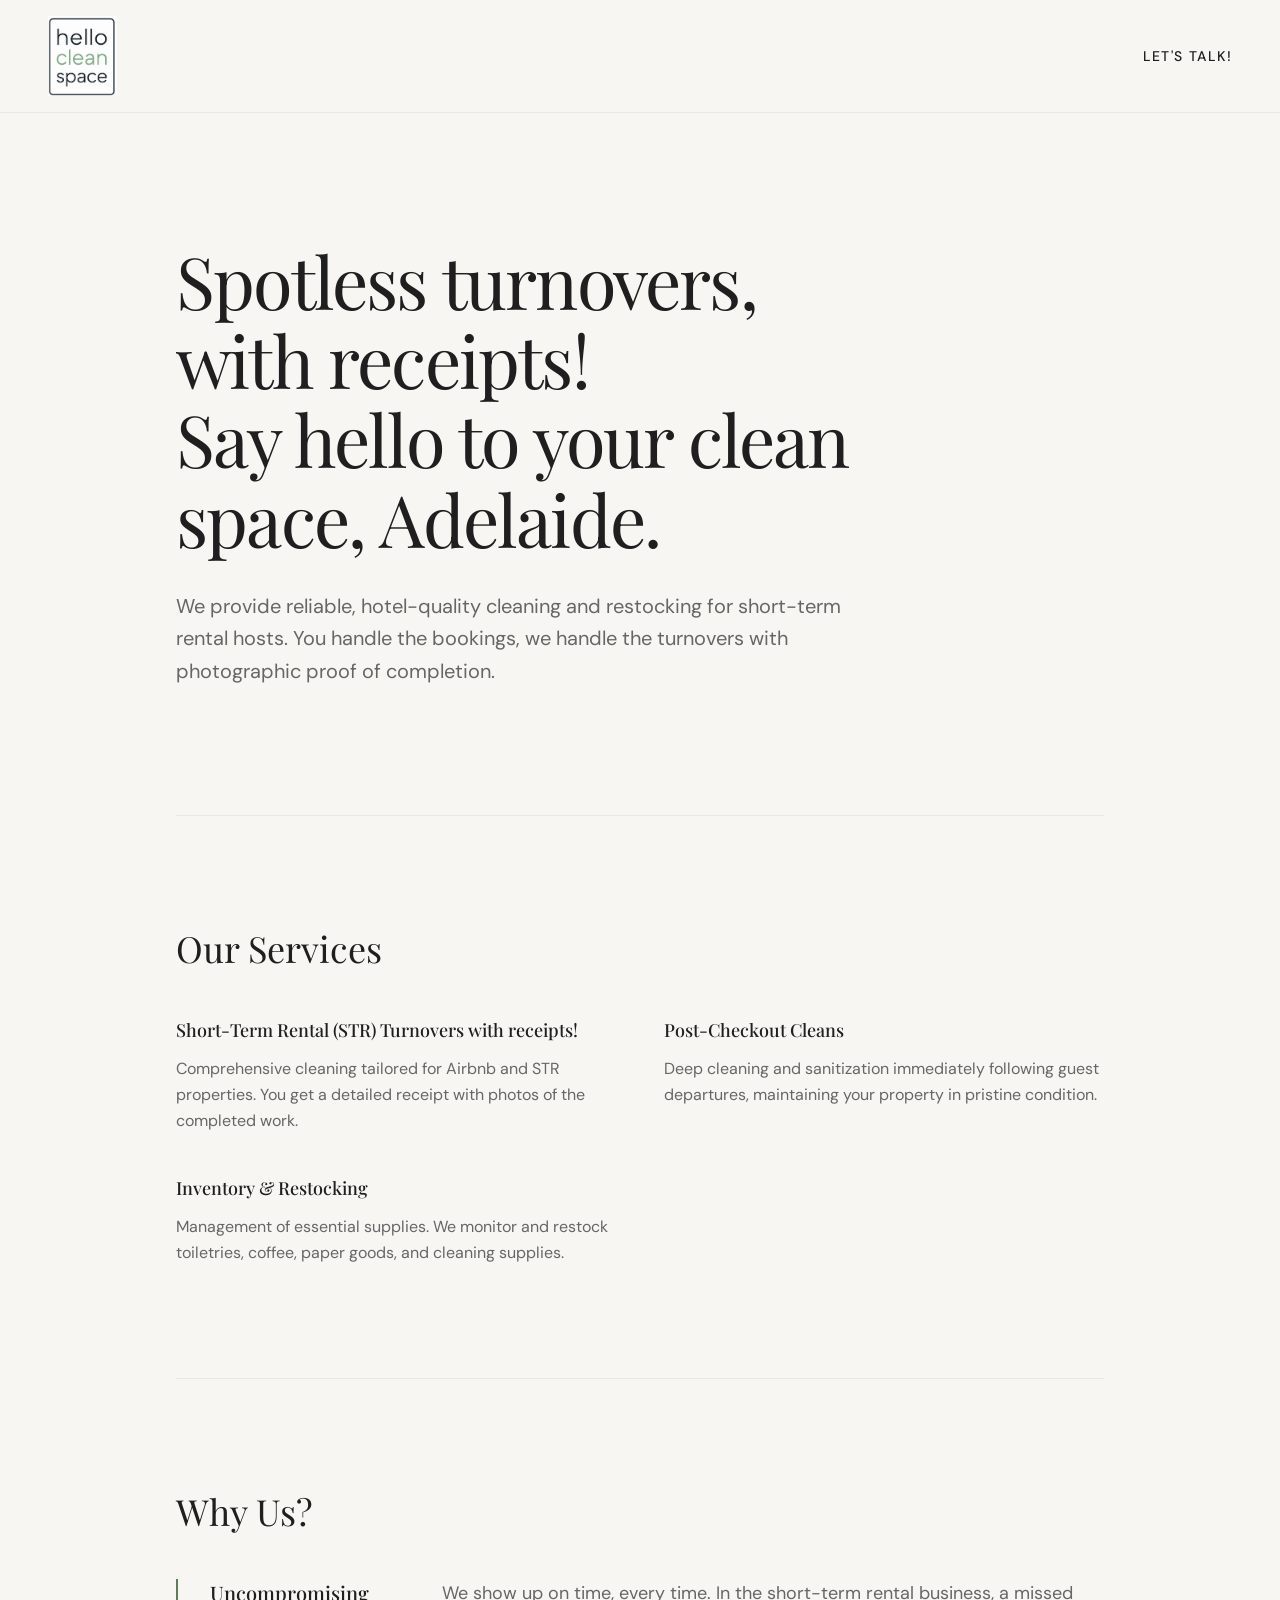
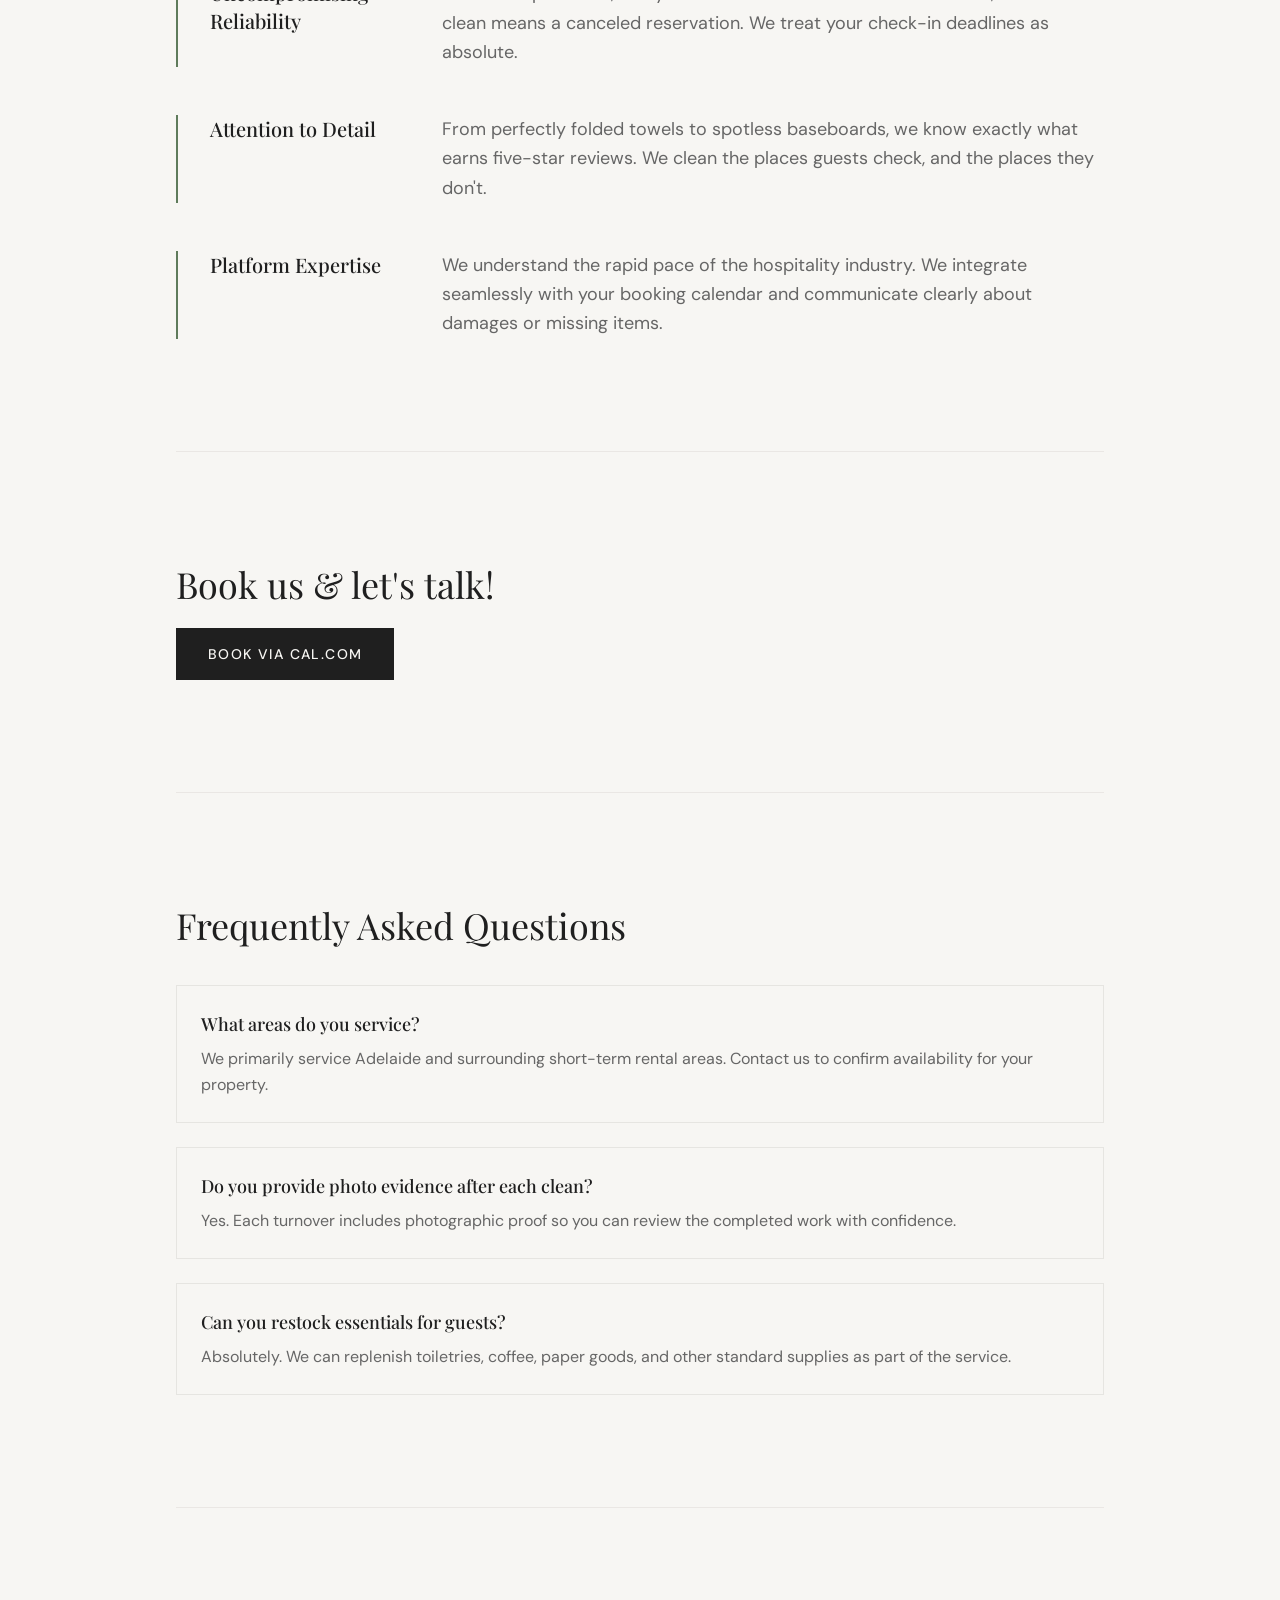
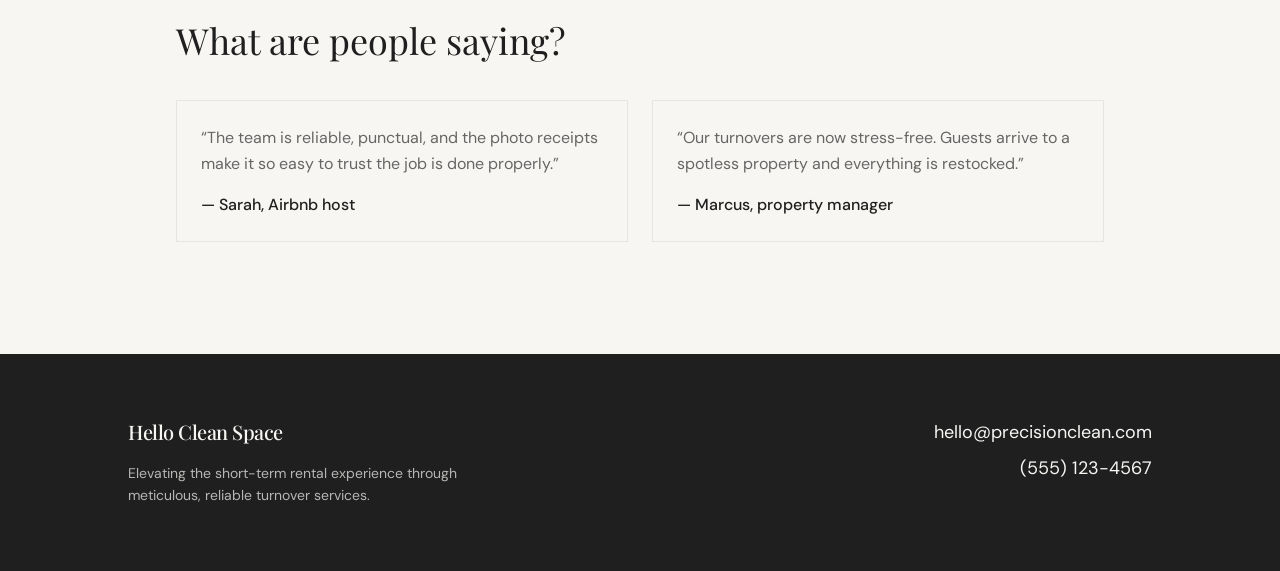
<file: index.html>
<!DOCTYPE html>
<html lang="en">
  <head>
    <meta charset="UTF-8" />
    <meta name="viewport" content="width=device-width, initial-scale=1.0, maximum-scale=1" />
    <title>Hello Clean Space, Adelaide.</title>
    <meta name="description" content="Hello Clean Space — reliable, hotel-quality cleaning and restocking for short-term rental hosts in Adelaide." />
    <meta name="robots" content="index, follow" />
    <meta property="og:title" content="Hello Clean Space, Adelaide." />
    <meta property="og:description" content="Reliable, hotel-quality cleaning and restocking for short-term rental hosts in Adelaide." />
    <meta property="og:type" content="website" />
    <meta property="og:image" content="./hcp_logo.png" />
    <meta property="og:image:alt" content="Hello Clean Space logo" />
    <meta name="twitter:card" content="summary_large_image" />
    <meta name="twitter:title" content="Hello Clean Space, Adelaide." />
    <meta name="twitter:description" content="Reliable, hotel-quality cleaning and restocking for short-term rental hosts in Adelaide." />
    <meta name="twitter:image" content="./hcp_logo.png" />
    <link rel="canonical" href="https://helloclean.space/" />
    <script async src="https://www.googletagmanager.com/gtag/js?id=G-2S2HK57CER"></script>
    <script>
      window.dataLayer = window.dataLayer || [];
      function gtag(){dataLayer.push(arguments);}
      gtag('js', new Date());
      gtag('config', 'G-2S2HK57CER');
    </script>
    <link rel="icon" type="image/svg+xml" href="./favicon.svg" />
    <link rel="preconnect" href="https://fonts.googleapis.com">
    <link rel="preconnect" href="https://fonts.gstatic.com" crossorigin>
    <link href="https://fonts.googleapis.com/css2?family=Inter:wght@400;500;600;700&display=swap" rel="stylesheet">
    <script type="module" crossorigin src="./assets/index-yOGRoMjK.js"></script>
    <link rel="stylesheet" crossorigin href="./assets/index-CSlKFyqN.css">
  </head>
  <body>
    <div id="root"></div>
    <script type="application/ld+json">
      {
        "@context": "https://schema.org",
        "@type": "LocalBusiness",
        "name": "Hello Clean Space",
        "description": "Reliable, hotel-quality cleaning and restocking for short-term rental hosts in Adelaide.",
        "url": "https://helloclean.space/",
        "telephone": "+61 000 000 000",
        "address": {
          "@type": "PostalAddress",
          "addressLocality": "Adelaide",
          "addressRegion": "SA",
          "addressCountry": "AU"
        },
        "areaServed": "Adelaide",
        "serviceType": [
          "Short-term rental cleaning",
          "Restocking",
          "Turnover cleaning"
        ]
      }
    </script>
  </body>
</html>
</file>
<file: assets/index-CSlKFyqN.css>
@import"https://fonts.googleapis.com/css2?family=DM+Sans:opsz,wght@9..40,300;9..40,400;9..40,500&family=Playfair+Display:ital,wght@0,400;0,500;0,600;0,700;1,400&display=swap";@layer components;@layer properties{@supports (((-webkit-hyphens:none)) and (not (margin-trim:inline))) or ((-moz-orient:inline) and (not (color:rgb(from red r g b)))){*,:before,:after,::backdrop{--tw-translate-x:0;--tw-translate-y:0;--tw-translate-z:0;--tw-rotate-x:initial;--tw-rotate-y:initial;--tw-rotate-z:initial;--tw-skew-x:initial;--tw-skew-y:initial;--tw-space-y-reverse:0;--tw-space-x-reverse:0;--tw-border-style:solid;--tw-leading:initial;--tw-font-weight:initial;--tw-tracking:initial;--tw-ordinal:initial;--tw-slashed-zero:initial;--tw-numeric-figure:initial;--tw-numeric-spacing:initial;--tw-numeric-fraction:initial;--tw-shadow:0 0 #0000;--tw-shadow-color:initial;--tw-shadow-alpha:100%;--tw-inset-shadow:0 0 #0000;--tw-inset-shadow-color:initial;--tw-inset-shadow-alpha:100%;--tw-ring-color:initial;--tw-ring-shadow:0 0 #0000;--tw-inset-ring-color:initial;--tw-inset-ring-shadow:0 0 #0000;--tw-ring-inset:initial;--tw-ring-offset-width:0px;--tw-ring-offset-color:#fff;--tw-ring-offset-shadow:0 0 #0000;--tw-outline-style:solid;--tw-duration:initial;--tw-ease:initial;--tw-content:"";--tw-animation-delay:0s;--tw-animation-direction:normal;--tw-animation-duration:initial;--tw-animation-fill-mode:none;--tw-animation-iteration-count:1;--tw-enter-blur:0;--tw-enter-opacity:1;--tw-enter-rotate:0;--tw-enter-scale:1;--tw-enter-translate-x:0;--tw-enter-translate-y:0;--tw-exit-blur:0;--tw-exit-opacity:1;--tw-exit-rotate:0;--tw-exit-scale:1;--tw-exit-translate-x:0;--tw-exit-translate-y:0}}}@layer theme{:root,:host{--color-red-50:oklch(97.1% .013 17.38);--color-red-300:oklch(80.8% .114 19.571);--color-red-400:oklch(70.4% .191 22.216);--color-red-500:oklch(63.7% .237 25.331);--color-red-600:oklch(57.7% .245 27.325);--color-gray-50:oklch(98.5% .002 247.839);--color-gray-600:oklch(44.6% .03 256.802);--color-gray-900:oklch(21% .034 264.665);--color-black:#000;--spacing:.25rem;--container-sm:24rem;--container-md:28rem;--container-lg:32rem;--container-2xl:42rem;--container-3xl:48rem;--container-5xl:64rem;--text-xs:.75rem;--text-xs--line-height:calc(1 / .75);--text-sm:.875rem;--text-sm--line-height:calc(1.25 / .875);--text-base:1rem;--text-base--line-height: 1.5 ;--text-lg:1.125rem;--text-lg--line-height:calc(1.75 / 1.125);--text-xl:1.25rem;--text-xl--line-height:calc(1.75 / 1.25);--text-2xl:1.5rem;--text-2xl--line-height:calc(2 / 1.5);--text-3xl:1.875rem;--text-3xl--line-height: 1.2 ;--text-4xl:2.25rem;--text-4xl--line-height:calc(2.5 / 2.25);--text-5xl:3rem;--text-5xl--line-height:1;--text-7xl:4.5rem;--text-7xl--line-height:1;--font-weight-normal:400;--font-weight-medium:500;--font-weight-semibold:600;--font-weight-bold:700;--tracking-tight:-.025em;--tracking-widest:.1em;--leading-snug:1.375;--leading-normal:1.5;--leading-relaxed:1.625;--ease-in-out:cubic-bezier(.4, 0, .2, 1);--animate-spin:spin 1s linear infinite;--animate-pulse:pulse 2s cubic-bezier(.4, 0, .6, 1) infinite;--aspect-video:16 / 9;--default-transition-duration:.15s;--default-transition-timing-function:cubic-bezier(.4, 0, .2, 1);--default-font-family:var(--app-font-sans);--default-mono-font-family:var(--app-font-mono);--color-border:hsl(var(--border))}}@layer base{*,:after,:before,::backdrop{box-sizing:border-box;border:0 solid;margin:0;padding:0}::file-selector-button{box-sizing:border-box;border:0 solid;margin:0;padding:0}html,:host{-webkit-text-size-adjust:100%;tab-size:4;line-height:1.5;font-family:var(--default-font-family,-apple-system, BlinkMacSystemFont, "Segoe UI", Roboto, "Helvetica Neue", "Noto Sans", Arial, sans-serif, "Apple Color Emoji", "Segoe UI Emoji", "Segoe UI Symbol", "Noto Color Emoji");font-feature-settings:var(--default-font-feature-settings,normal);font-variation-settings:var(--default-font-variation-settings,normal);-webkit-tap-highlight-color:transparent}hr{height:0;color:inherit;border-top-width:1px}abbr:where([title]){-webkit-text-decoration:underline dotted;text-decoration:underline dotted}h1,h2,h3,h4,h5,h6{font-size:inherit;font-weight:inherit}a{color:inherit;-webkit-text-decoration:inherit;text-decoration:inherit}b,strong{font-weight:bolder}code,kbd,samp,pre{font-family:var(--default-mono-font-family,ui-monospace, SFMono-Regular, Menlo, Monaco, Consolas, "Liberation Mono", "Courier New", monospace);font-feature-settings:var(--default-mono-font-feature-settings,normal);font-variation-settings:var(--default-mono-font-variation-settings,normal);font-size:1em}small{font-size:80%}sub,sup{vertical-align:baseline;font-size:75%;line-height:0;position:relative}sub{bottom:-.25em}sup{top:-.5em}table{text-indent:0;border-color:inherit;border-collapse:collapse}:-moz-focusring:where(:not(iframe)){outline:auto}progress{vertical-align:baseline}summary{display:list-item}ol,ul,menu{list-style:none}img,svg,video,canvas,audio,iframe,embed,object{vertical-align:middle;display:block}img,video{max-width:100%;height:auto}button,input,select,optgroup,textarea{font:inherit;font-feature-settings:inherit;font-variation-settings:inherit;letter-spacing:inherit;color:inherit;opacity:1;background-color:#0000;border-radius:0}::file-selector-button{font:inherit;font-feature-settings:inherit;font-variation-settings:inherit;letter-spacing:inherit;color:inherit;opacity:1;background-color:#0000;border-radius:0}:where(select:is([multiple],[size])) optgroup{font-weight:bolder}:where(select:is([multiple],[size])) optgroup option{padding-inline-start:20px}::file-selector-button{margin-inline-end:4px}::placeholder{opacity:1}@supports (not ((-webkit-appearance:-apple-pay-button))) or (contain-intrinsic-size:1px){::placeholder{color:currentColor}@supports (color:color-mix(in lab,red,red)){::placeholder{color:color-mix(in oklab,currentcolor 50%,transparent)}}}textarea{resize:vertical}::-webkit-search-decoration{-webkit-appearance:none}::-webkit-date-and-time-value{min-height:1lh;text-align:inherit}::-webkit-datetime-edit{display:inline-flex}::-webkit-datetime-edit-fields-wrapper{padding:0}::-webkit-datetime-edit{padding-block:0}::-webkit-datetime-edit-year-field{padding-block:0}::-webkit-datetime-edit-month-field{padding-block:0}::-webkit-datetime-edit-day-field{padding-block:0}::-webkit-datetime-edit-hour-field{padding-block:0}::-webkit-datetime-edit-minute-field{padding-block:0}::-webkit-datetime-edit-second-field{padding-block:0}::-webkit-datetime-edit-millisecond-field{padding-block:0}::-webkit-datetime-edit-meridiem-field{padding-block:0}::-webkit-calendar-picker-indicator{line-height:1}:-moz-ui-invalid{box-shadow:none}button,input:where([type=button],[type=reset],[type=submit]){appearance:button}::file-selector-button{appearance:button}::-webkit-inner-spin-button{height:auto}::-webkit-outer-spin-button{height:auto}[hidden]:where(:not([hidden=until-found])){display:none!important}*{border-color:hsl(var(--border))}body{background-color:hsl(var(--background));font-family:var(--app-font-sans);color:hsl(var(--foreground));-webkit-font-smoothing:antialiased;-moz-osx-font-smoothing:grayscale}h1,h2,h3,h4,h5,h6{font-family:var(--app-font-serif)}}@layer utilities{.\@container\/field-group{container:field-group/inline-size}.pointer-events-auto{pointer-events:auto}.pointer-events-none{pointer-events:none}.invisible{visibility:hidden}.sr-only{clip-path:inset(50%);white-space:nowrap;border-width:0;width:1px;height:1px;margin:-1px;padding:0;position:absolute;overflow:hidden}.absolute{position:absolute}.fixed{position:fixed}.relative{position:relative}.static{position:static}.inset-0{inset:0}.inset-x-0{inset-inline:0}.inset-y-0{inset-block:0}.-top-12{top:calc(var(--spacing) * -12)}.top-0{top:0}.top-1\.5{top:calc(var(--spacing) * 1.5)}.top-1\/2{top:50%}.top-2{top:calc(var(--spacing) * 2)}.top-3\.5{top:calc(var(--spacing) * 3.5)}.top-4{top:calc(var(--spacing) * 4)}.top-\[1px\]{top:1px}.top-\[50\%\]{top:50%}.top-\[60\%\]{top:60%}.top-full{top:100%}.-right-12{right:calc(var(--spacing) * -12)}.right-0{right:0}.right-1{right:var(--spacing)}.right-2{right:calc(var(--spacing) * 2)}.right-3{right:calc(var(--spacing) * 3)}.right-4{right:calc(var(--spacing) * 4)}.-bottom-12{bottom:calc(var(--spacing) * -12)}.bottom-0{bottom:0}.-left-12{left:calc(var(--spacing) * -12)}.left-0{left:0}.left-1\/2{left:50%}.left-2{left:calc(var(--spacing) * 2)}.left-\[50\%\]{left:50%}.z-10{z-index:10}.z-20{z-index:20}.z-50{z-index:50}.z-\[1\]{z-index:1}.z-\[100\]{z-index:100}.order-first{order:-9999}.order-last{order:9999}.\!m-0{margin:0!important}.-mx-1{margin-inline:calc(var(--spacing) * -1)}.mx-2{margin-inline:calc(var(--spacing) * 2)}.mx-3\.5{margin-inline:calc(var(--spacing) * 3.5)}.mx-4{margin-inline:calc(var(--spacing) * 4)}.mx-auto{margin-inline:auto}.-my-2{margin-block:calc(var(--spacing) * -2)}.my-0{margin-block:0}.my-0\.5{margin-block:calc(var(--spacing) * .5)}.my-1{margin-block:var(--spacing)}.-mt-4{margin-top:calc(var(--spacing) * -4)}.mt-1\.5{margin-top:calc(var(--spacing) * 1.5)}.mt-2{margin-top:calc(var(--spacing) * 2)}.mt-4{margin-top:calc(var(--spacing) * 4)}.mt-24{margin-top:calc(var(--spacing) * 24)}.mt-auto{margin-top:auto}.mr-2{margin-right:calc(var(--spacing) * 2)}.mb-1{margin-bottom:var(--spacing)}.mb-2{margin-bottom:calc(var(--spacing) * 2)}.mb-3{margin-bottom:calc(var(--spacing) * 3)}.mb-4{margin-bottom:calc(var(--spacing) * 4)}.mb-6{margin-bottom:calc(var(--spacing) * 6)}.mb-8{margin-bottom:calc(var(--spacing) * 8)}.mb-10{margin-bottom:calc(var(--spacing) * 10)}.mb-12{margin-bottom:calc(var(--spacing) * 12)}.-ml-4{margin-left:calc(var(--spacing) * -4)}.ml-1{margin-left:var(--spacing)}.ml-4{margin-left:calc(var(--spacing) * 4)}.ml-auto{margin-left:auto}.line-clamp-2{-webkit-line-clamp:2;-webkit-box-orient:vertical;display:-webkit-box;overflow:hidden}.block{display:block}.flex{display:flex}.grid{display:grid}.hidden{display:none}.inline-block{display:inline-block}.inline-flex{display:inline-flex}.table{display:table}.aspect-square{aspect-ratio:1}.aspect-video{aspect-ratio:var(--aspect-video)}.size-4{width:calc(var(--spacing) * 4);height:calc(var(--spacing) * 4)}.size-6{width:calc(var(--spacing) * 6);height:calc(var(--spacing) * 6)}.size-8{width:calc(var(--spacing) * 8);height:calc(var(--spacing) * 8)}.size-10{width:calc(var(--spacing) * 10);height:calc(var(--spacing) * 10)}.size-\[--cell-size\]{width:--cell-size;height:--cell-size}.h-1\.5{height:calc(var(--spacing) * 1.5)}.h-2{height:calc(var(--spacing) * 2)}.h-2\.5{height:calc(var(--spacing) * 2.5)}.h-3{height:calc(var(--spacing) * 3)}.h-3\.5{height:calc(var(--spacing) * 3.5)}.h-4{height:calc(var(--spacing) * 4)}.h-5{height:calc(var(--spacing) * 5)}.h-6{height:calc(var(--spacing) * 6)}.h-7{height:calc(var(--spacing) * 7)}.h-8{height:calc(var(--spacing) * 8)}.h-9{height:calc(var(--spacing) * 9)}.h-10{height:calc(var(--spacing) * 10)}.h-12{height:calc(var(--spacing) * 12)}.h-16{height:calc(var(--spacing) * 16)}.h-\[--cell-size\]{height:--cell-size}.h-\[1px\]{height:1px}.h-\[var\(--radix-navigation-menu-viewport-height\)\]{height:var(--radix-navigation-menu-viewport-height)}.h-\[var\(--radix-select-trigger-height\)\]{height:var(--radix-select-trigger-height)}.h-auto{height:auto}.h-full{height:100%}.h-px{height:1px}.h-svh{height:100svh}.max-h-\[--radix-context-menu-content-available-height\]{max-height:--radix-context-menu-content-available-height}.max-h-\[--radix-select-content-available-height\]{max-height:--radix-select-content-available-height}.max-h-\[85vh\]{max-height:85vh}.max-h-\[300px\]{max-height:300px}.max-h-\[var\(--radix-dropdown-menu-content-available-height\)\]{max-height:var(--radix-dropdown-menu-content-available-height)}.max-h-screen{max-height:100vh}.min-h-0{min-height:0}.min-h-8{min-height:calc(var(--spacing) * 8)}.min-h-9{min-height:calc(var(--spacing) * 9)}.min-h-10{min-height:calc(var(--spacing) * 10)}.min-h-\[60px\]{min-height:60px}.min-h-\[100dvh\]{min-height:100dvh}.min-h-screen{min-height:100vh}.min-h-svh{min-height:100svh}.w-0{width:0}.w-1{width:var(--spacing)}.w-2{width:calc(var(--spacing) * 2)}.w-2\.5{width:calc(var(--spacing) * 2.5)}.w-3{width:calc(var(--spacing) * 3)}.w-3\.5{width:calc(var(--spacing) * 3.5)}.w-3\/4{width:75%}.w-4{width:calc(var(--spacing) * 4)}.w-5{width:calc(var(--spacing) * 5)}.w-7{width:calc(var(--spacing) * 7)}.w-8{width:calc(var(--spacing) * 8)}.w-9{width:calc(var(--spacing) * 9)}.w-10{width:calc(var(--spacing) * 10)}.w-64{width:calc(var(--spacing) * 64)}.w-72{width:calc(var(--spacing) * 72)}.w-\[--cell-size\]{width:--cell-size}.w-\[1px\]{width:1px}.w-\[100px\]{width:100px}.w-\[var\(--sidebar-width\)\]{width:var(--sidebar-width)}.w-auto{width:auto}.w-fit{width:fit-content}.w-full{width:100%}.w-max{width:max-content}.w-px{width:1px}.max-w-2xl{max-width:var(--container-2xl)}.max-w-3xl{max-width:var(--container-3xl)}.max-w-5xl{max-width:var(--container-5xl)}.max-w-\[280px\]{max-width:280px}.max-w-\[var\(--skeleton-width\)\]{max-width:var(--skeleton-width)}.max-w-lg{max-width:var(--container-lg)}.max-w-max{max-width:max-content}.max-w-md{max-width:var(--container-md)}.max-w-sm{max-width:var(--container-sm)}.min-w-0{min-width:0}.min-w-5{min-width:calc(var(--spacing) * 5)}.min-w-8{min-width:calc(var(--spacing) * 8)}.min-w-9{min-width:calc(var(--spacing) * 9)}.min-w-10{min-width:calc(var(--spacing) * 10)}.min-w-\[--cell-size\]{min-width:--cell-size}.min-w-\[8rem\]{min-width:8rem}.min-w-\[12rem\]{min-width:12rem}.min-w-\[var\(--radix-select-trigger-width\)\]{min-width:var(--radix-select-trigger-width)}.flex-1{flex:1}.shrink-0{flex-shrink:0}.grow{flex-grow:1}.grow-0{flex-grow:0}.basis-full{flex-basis:100%}.caption-bottom{caption-side:bottom}.border-collapse{border-collapse:collapse}.origin-\[--radix-context-menu-content-transform-origin\]{transform-origin:--radix-context-menu-content-transform-origin}.origin-\[--radix-dropdown-menu-content-transform-origin\]{transform-origin:--radix-dropdown-menu-content-transform-origin}.origin-\[--radix-hover-card-content-transform-origin\]{transform-origin:--radix-hover-card-content-transform-origin}.origin-\[--radix-menubar-content-transform-origin\]{transform-origin:--radix-menubar-content-transform-origin}.origin-\[--radix-popover-content-transform-origin\]{transform-origin:--radix-popover-content-transform-origin}.origin-\[--radix-select-content-transform-origin\]{transform-origin:--radix-select-content-transform-origin}.origin-\[--radix-tooltip-content-transform-origin\]{transform-origin:--radix-tooltip-content-transform-origin}.-translate-x-1\/2{--tw-translate-x: -50% ;translate:var(--tw-translate-x) var(--tw-translate-y)}.-translate-x-px{--tw-translate-x:-1px;translate:var(--tw-translate-x) var(--tw-translate-y)}.translate-x-\[-50\%\]{--tw-translate-x:-50%;translate:var(--tw-translate-x) var(--tw-translate-y)}.translate-x-px{--tw-translate-x:1px;translate:var(--tw-translate-x) var(--tw-translate-y)}.-translate-y-1\/2{--tw-translate-y: -50% ;translate:var(--tw-translate-x) var(--tw-translate-y)}.translate-y-\[-50\%\]{--tw-translate-y:-50%;translate:var(--tw-translate-x) var(--tw-translate-y)}.rotate-45{rotate:45deg}.rotate-90{rotate:90deg}.transform{transform:var(--tw-rotate-x,) var(--tw-rotate-y,) var(--tw-rotate-z,) var(--tw-skew-x,) var(--tw-skew-y,)}.animate-caret-blink{animation:1.25s ease-out infinite caret-blink}.animate-in{animation:enter var(--tw-animation-duration,var(--tw-duration,.15s))var(--tw-ease,ease)var(--tw-animation-delay,0s)var(--tw-animation-iteration-count,1)var(--tw-animation-direction,normal)var(--tw-animation-fill-mode,none)}.animate-pulse{animation:var(--animate-pulse)}.animate-spin{animation:var(--animate-spin)}.cursor-default{cursor:default}.cursor-pointer{cursor:pointer}.cursor-text{cursor:text}.touch-none{touch-action:none}.resize-none{resize:none}.list-disc{list-style-type:disc}.list-none{list-style-type:none}.grid-cols-1{grid-template-columns:repeat(1,minmax(0,1fr))}.flex-col{flex-direction:column}.flex-col-reverse{flex-direction:column-reverse}.flex-row{flex-direction:row}.flex-wrap{flex-wrap:wrap}.place-content-center{place-content:center}.items-center{align-items:center}.items-end{align-items:flex-end}.items-start{align-items:flex-start}.items-stretch{align-items:stretch}.justify-between{justify-content:space-between}.justify-center{justify-content:center}.justify-start{justify-content:flex-start}.gap-1{gap:var(--spacing)}.gap-1\.5{gap:calc(var(--spacing) * 1.5)}.gap-2{gap:calc(var(--spacing) * 2)}.gap-2\.5{gap:calc(var(--spacing) * 2.5)}.gap-3{gap:calc(var(--spacing) * 3)}.gap-4{gap:calc(var(--spacing) * 4)}.gap-6{gap:calc(var(--spacing) * 6)}.gap-7{gap:calc(var(--spacing) * 7)}.gap-12{gap:calc(var(--spacing) * 12)}:where(.space-y-1\.5>:not(:last-child)){--tw-space-y-reverse:0;margin-block-start:calc(calc(var(--spacing) * 1.5) * var(--tw-space-y-reverse));margin-block-end:calc(calc(var(--spacing) * 1.5) * calc(1 - var(--tw-space-y-reverse)))}:where(.space-y-2>:not(:last-child)){--tw-space-y-reverse:0;margin-block-start:calc(calc(var(--spacing) * 2) * var(--tw-space-y-reverse));margin-block-end:calc(calc(var(--spacing) * 2) * calc(1 - var(--tw-space-y-reverse)))}:where(.space-y-6>:not(:last-child)){--tw-space-y-reverse:0;margin-block-start:calc(calc(var(--spacing) * 6) * var(--tw-space-y-reverse));margin-block-end:calc(calc(var(--spacing) * 6) * calc(1 - var(--tw-space-y-reverse)))}:where(.space-y-12>:not(:last-child)){--tw-space-y-reverse:0;margin-block-start:calc(calc(var(--spacing) * 12) * var(--tw-space-y-reverse));margin-block-end:calc(calc(var(--spacing) * 12) * calc(1 - var(--tw-space-y-reverse)))}.gap-x-12{column-gap:calc(var(--spacing) * 12)}:where(.space-x-1>:not(:last-child)){--tw-space-x-reverse:0;margin-inline-start:calc(var(--spacing) * var(--tw-space-x-reverse));margin-inline-end:calc(var(--spacing) * calc(1 - var(--tw-space-x-reverse)))}:where(.space-x-4>:not(:last-child)){--tw-space-x-reverse:0;margin-inline-start:calc(calc(var(--spacing) * 4) * var(--tw-space-x-reverse));margin-inline-end:calc(calc(var(--spacing) * 4) * calc(1 - var(--tw-space-x-reverse)))}.gap-y-10{row-gap:calc(var(--spacing) * 10)}.self-stretch{align-self:stretch}.overflow-auto{overflow:auto}.overflow-hidden{overflow:hidden}.overflow-x-hidden{overflow-x:hidden}.overflow-y-auto{overflow-y:auto}.rounded-\[2px\]{border-radius:2px}.rounded-\[calc\(var\(--radius\)-5px\)\]{border-radius:calc(var(--radius) - 5px)}.rounded-\[inherit\]{border-radius:inherit}.rounded-full{border-radius:3.40282e38px}.rounded-lg{border-radius:var(--radius)}.rounded-md{border-radius:calc(var(--radius) - 2px)}.rounded-none{border-radius:0}.rounded-sm{border-radius:calc(var(--radius) - 4px)}.rounded-xl{border-radius:calc(var(--radius) + 4px)}.rounded-t-\[10px\]{border-top-left-radius:10px;border-top-right-radius:10px}.rounded-l-md{border-top-left-radius:calc(var(--radius) - 2px);border-bottom-left-radius:calc(var(--radius) - 2px)}.rounded-tl-sm{border-top-left-radius:calc(var(--radius) - 4px)}.rounded-r-md{border-top-right-radius:calc(var(--radius) - 2px);border-bottom-right-radius:calc(var(--radius) - 2px)}.border{border-style:var(--tw-border-style);border-width:1px}.border-0{border-style:var(--tw-border-style);border-width:0}.border-2{border-style:var(--tw-border-style);border-width:2px}.border-\[1\.5px\]{border-style:var(--tw-border-style);border-width:1.5px}.border-y{border-block-style:var(--tw-border-style);border-block-width:1px}.border-t{border-top-style:var(--tw-border-style);border-top-width:1px}.border-r{border-right-style:var(--tw-border-style);border-right-width:1px}.border-b{border-bottom-style:var(--tw-border-style);border-bottom-width:1px}.border-l{border-left-style:var(--tw-border-style);border-left-width:1px}.border-l-2{border-left-style:var(--tw-border-style);border-left-width:2px}.border-dashed{--tw-border-style:dashed;border-style:dashed}.\[border-color\:var\(--badge-outline\)\]{border-color:var(--badge-outline)}.\[border-color\:var\(--button-outline\)\]{border-color:var(--button-outline)}.border-\[--color-border\]{border-color:--color-border}.border-border,.border-border\/50{border-color:hsl(var(--border))}@supports (color:color-mix(in lab,red,red)){.border-border\/50{border-color:color-mix(in oklab,hsl(var(--border)) 50%,transparent)}}.border-border\/60{border-color:hsl(var(--border))}@supports (color:color-mix(in lab,red,red)){.border-border\/60{border-color:color-mix(in oklab,hsl(var(--border)) 60%,transparent)}}.border-destructive{border-color:hsl(var(--destructive))}.border-destructive-border{border-color:var(--destructive-border)}.border-destructive\/50{border-color:hsl(var(--destructive))}@supports (color:color-mix(in lab,red,red)){.border-destructive\/50{border-color:color-mix(in oklab,hsl(var(--destructive)) 50%,transparent)}}.border-input{border-color:hsl(var(--input))}.border-primary{border-color:hsl(var(--primary))}.border-primary-border{border-color:var(--primary-border)}.border-primary\/50{border-color:hsl(var(--primary))}@supports (color:color-mix(in lab,red,red)){.border-primary\/50{border-color:color-mix(in oklab,hsl(var(--primary)) 50%,transparent)}}.border-secondary-border{border-color:var(--secondary-border)}.border-sidebar-border{border-color:hsl(var(--sidebar-border))}.border-transparent{border-color:#0000}.border-t-transparent{border-top-color:#0000}.border-l-transparent{border-left-color:#0000}.bg-\[--color-bg\]{background-color:--color-bg}.bg-accent{background-color:hsl(var(--accent))}.bg-background{background-color:hsl(var(--background))}.bg-black\/80{background-color:#000c}@supports (color:color-mix(in lab,red,red)){.bg-black\/80{background-color:color-mix(in oklab,var(--color-black) 80%,transparent)}}.bg-border{background-color:hsl(var(--border))}.bg-card{background-color:hsl(var(--card))}.bg-destructive{background-color:hsl(var(--destructive))}.bg-foreground{background-color:hsl(var(--foreground))}.bg-gray-50{background-color:var(--color-gray-50)}.bg-input{background-color:hsl(var(--input))}.bg-muted,.bg-muted\/50{background-color:hsl(var(--muted))}@supports (color:color-mix(in lab,red,red)){.bg-muted\/50{background-color:color-mix(in oklab,hsl(var(--muted)) 50%,transparent)}}.bg-popover{background-color:hsl(var(--popover))}.bg-primary,.bg-primary\/10{background-color:hsl(var(--primary))}@supports (color:color-mix(in lab,red,red)){.bg-primary\/10{background-color:color-mix(in oklab,hsl(var(--primary)) 10%,transparent)}}.bg-primary\/20{background-color:hsl(var(--primary))}@supports (color:color-mix(in lab,red,red)){.bg-primary\/20{background-color:color-mix(in oklab,hsl(var(--primary)) 20%,transparent)}}.bg-secondary{background-color:hsl(var(--secondary))}.bg-sidebar{background-color:hsl(var(--sidebar))}.bg-sidebar-border{background-color:hsl(var(--sidebar-border))}.bg-transparent{background-color:#0000}.fill-current{fill:currentColor}.fill-primary{fill:hsl(var(--primary))}.object-contain{object-fit:contain}.p-0{padding:0}.p-1{padding:var(--spacing)}.p-2{padding:calc(var(--spacing) * 2)}.p-3{padding:calc(var(--spacing) * 3)}.p-4{padding:calc(var(--spacing) * 4)}.p-6{padding:calc(var(--spacing) * 6)}.p-\[1px\]{padding:1px}.px-1{padding-inline:var(--spacing)}.px-1\.5{padding-inline:calc(var(--spacing) * 1.5)}.px-2{padding-inline:calc(var(--spacing) * 2)}.px-2\.5{padding-inline:calc(var(--spacing) * 2.5)}.px-3{padding-inline:calc(var(--spacing) * 3)}.px-4{padding-inline:calc(var(--spacing) * 4)}.px-6{padding-inline:calc(var(--spacing) * 6)}.px-8{padding-inline:calc(var(--spacing) * 8)}.px-\[--cell-size\]{padding-inline:--cell-size}.py-0\.5{padding-block:calc(var(--spacing) * .5)}.py-1{padding-block:var(--spacing)}.py-1\.5{padding-block:calc(var(--spacing) * 1.5)}.py-2{padding-block:calc(var(--spacing) * 2)}.py-3{padding-block:calc(var(--spacing) * 3)}.py-4{padding-block:calc(var(--spacing) * 4)}.py-6{padding-block:calc(var(--spacing) * 6)}.py-16{padding-block:calc(var(--spacing) * 16)}.py-20{padding-block:calc(var(--spacing) * 20)}.py-24{padding-block:calc(var(--spacing) * 24)}.pt-0{padding-top:0}.pt-3{padding-top:calc(var(--spacing) * 3)}.pt-4{padding-top:calc(var(--spacing) * 4)}.pt-6{padding-top:calc(var(--spacing) * 6)}.pr-1{padding-right:var(--spacing)}.pr-2{padding-right:calc(var(--spacing) * 2)}.pr-2\.5{padding-right:calc(var(--spacing) * 2.5)}.pr-3{padding-right:calc(var(--spacing) * 3)}.pr-8{padding-right:calc(var(--spacing) * 8)}.pb-3{padding-bottom:calc(var(--spacing) * 3)}.pb-4{padding-bottom:calc(var(--spacing) * 4)}.pl-2{padding-left:calc(var(--spacing) * 2)}.pl-2\.5{padding-left:calc(var(--spacing) * 2.5)}.pl-3{padding-left:calc(var(--spacing) * 3)}.pl-4{padding-left:calc(var(--spacing) * 4)}.pl-6{padding-left:calc(var(--spacing) * 6)}.pl-8{padding-left:calc(var(--spacing) * 8)}.text-center{text-align:center}.text-left{text-align:left}.align-middle{vertical-align:middle}.font-mono{font-family:var(--app-font-mono)}.font-sans{font-family:var(--app-font-sans)}.font-serif{font-family:var(--app-font-serif)}.text-2xl{font-size:var(--text-2xl);line-height:var(--tw-leading,var(--text-2xl--line-height))}.text-3xl{font-size:var(--text-3xl);line-height:var(--tw-leading,var(--text-3xl--line-height))}.text-5xl{font-size:var(--text-5xl);line-height:var(--tw-leading,var(--text-5xl--line-height))}.text-base{font-size:var(--text-base);line-height:var(--tw-leading,var(--text-base--line-height))}.text-lg{font-size:var(--text-lg);line-height:var(--tw-leading,var(--text-lg--line-height))}.text-sm{font-size:var(--text-sm);line-height:var(--tw-leading,var(--text-sm--line-height))}.text-sm\/relaxed{font-size:var(--text-sm);line-height:var(--leading-relaxed)}.text-xl{font-size:var(--text-xl);line-height:var(--tw-leading,var(--text-xl--line-height))}.text-xs{font-size:var(--text-xs);line-height:var(--tw-leading,var(--text-xs--line-height))}.text-\[0\.8rem\]{font-size:.8rem}.leading-\[1\.1\]{--tw-leading:1.1;line-height:1.1}.leading-none{--tw-leading:1;line-height:1}.leading-normal{--tw-leading:var(--leading-normal);line-height:var(--leading-normal)}.leading-relaxed{--tw-leading:var(--leading-relaxed);line-height:var(--leading-relaxed)}.leading-snug{--tw-leading:var(--leading-snug);line-height:var(--leading-snug)}.font-bold{--tw-font-weight:var(--font-weight-bold);font-weight:var(--font-weight-bold)}.font-medium{--tw-font-weight:var(--font-weight-medium);font-weight:var(--font-weight-medium)}.font-normal{--tw-font-weight:var(--font-weight-normal);font-weight:var(--font-weight-normal)}.font-semibold{--tw-font-weight:var(--font-weight-semibold);font-weight:var(--font-weight-semibold)}.tracking-tight{--tw-tracking:var(--tracking-tight);letter-spacing:var(--tracking-tight)}.tracking-widest{--tw-tracking:var(--tracking-widest);letter-spacing:var(--tracking-widest)}.text-balance{text-wrap:balance}.break-words{overflow-wrap:break-word}.whitespace-nowrap{white-space:nowrap}.text-accent-foreground{color:hsl(var(--accent-foreground))}.text-background,.text-background\/70{color:hsl(var(--background))}@supports (color:color-mix(in lab,red,red)){.text-background\/70{color:color-mix(in oklab,hsl(var(--background)) 70%,transparent)}}.text-card-foreground{color:hsl(var(--card-foreground))}.text-current{color:currentColor}.text-destructive{color:hsl(var(--destructive))}.text-destructive-foreground{color:hsl(var(--destructive-foreground))}.text-foreground,.text-foreground\/50{color:hsl(var(--foreground))}@supports (color:color-mix(in lab,red,red)){.text-foreground\/50{color:color-mix(in oklab,hsl(var(--foreground)) 50%,transparent)}}.text-gray-600{color:var(--color-gray-600)}.text-gray-900{color:var(--color-gray-900)}.text-muted-foreground{color:hsl(var(--muted-foreground))}.text-popover-foreground{color:hsl(var(--popover-foreground))}.text-primary{color:hsl(var(--primary))}.text-primary-foreground{color:hsl(var(--primary-foreground))}.text-red-500{color:var(--color-red-500)}.text-secondary-foreground{color:hsl(var(--secondary-foreground))}.text-sidebar-foreground,.text-sidebar-foreground\/70{color:hsl(var(--sidebar-foreground))}@supports (color:color-mix(in lab,red,red)){.text-sidebar-foreground\/70{color:color-mix(in oklab,hsl(var(--sidebar-foreground)) 70%,transparent)}}.uppercase{text-transform:uppercase}.tabular-nums{--tw-numeric-spacing:tabular-nums;font-variant-numeric:var(--tw-ordinal,) var(--tw-slashed-zero,) var(--tw-numeric-figure,) var(--tw-numeric-spacing,) var(--tw-numeric-fraction,)}.underline-offset-4{text-underline-offset:4px}.opacity-0{opacity:0}.opacity-50{opacity:.5}.opacity-60{opacity:.6}.opacity-70{opacity:.7}.opacity-90{opacity:.9}.shadow{--tw-shadow:0 1px 3px 0 var(--tw-shadow-color,#0000001a), 0 1px 2px -1px var(--tw-shadow-color,#0000001a);box-shadow:var(--tw-inset-shadow),var(--tw-inset-ring-shadow),var(--tw-ring-offset-shadow),var(--tw-ring-shadow),var(--tw-shadow)}.shadow-\[0_0_0_1px_hsl\(var\(--sidebar-border\)\)\]{--tw-shadow:0 0 0 1px var(--tw-shadow-color,hsl(var(--sidebar-border)));box-shadow:var(--tw-inset-shadow),var(--tw-inset-ring-shadow),var(--tw-ring-offset-shadow),var(--tw-ring-shadow),var(--tw-shadow)}.shadow-lg{--tw-shadow:0 10px 15px -3px var(--tw-shadow-color,#0000001a), 0 4px 6px -4px var(--tw-shadow-color,#0000001a);box-shadow:var(--tw-inset-shadow),var(--tw-inset-ring-shadow),var(--tw-ring-offset-shadow),var(--tw-ring-shadow),var(--tw-shadow)}.shadow-md{--tw-shadow:0 4px 6px -1px var(--tw-shadow-color,#0000001a), 0 2px 4px -2px var(--tw-shadow-color,#0000001a);box-shadow:var(--tw-inset-shadow),var(--tw-inset-ring-shadow),var(--tw-ring-offset-shadow),var(--tw-ring-shadow),var(--tw-shadow)}.shadow-none{--tw-shadow:0 0 #0000;box-shadow:var(--tw-inset-shadow),var(--tw-inset-ring-shadow),var(--tw-ring-offset-shadow),var(--tw-ring-shadow),var(--tw-shadow)}.shadow-sm{--tw-shadow:0 1px 3px 0 var(--tw-shadow-color,#0000001a), 0 1px 2px -1px var(--tw-shadow-color,#0000001a);box-shadow:var(--tw-inset-shadow),var(--tw-inset-ring-shadow),var(--tw-ring-offset-shadow),var(--tw-ring-shadow),var(--tw-shadow)}.shadow-xl{--tw-shadow:0 20px 25px -5px var(--tw-shadow-color,#0000001a), 0 8px 10px -6px var(--tw-shadow-color,#0000001a);box-shadow:var(--tw-inset-shadow),var(--tw-inset-ring-shadow),var(--tw-ring-offset-shadow),var(--tw-ring-shadow),var(--tw-shadow)}.shadow-xs{--tw-shadow:0 1px 2px 0 var(--tw-shadow-color,#0000000d);box-shadow:var(--tw-inset-shadow),var(--tw-inset-ring-shadow),var(--tw-ring-offset-shadow),var(--tw-ring-shadow),var(--tw-shadow)}.ring-0{--tw-ring-shadow:var(--tw-ring-inset,) 0 0 0 calc(0px + var(--tw-ring-offset-width)) var(--tw-ring-color,currentcolor);box-shadow:var(--tw-inset-shadow),var(--tw-inset-ring-shadow),var(--tw-ring-offset-shadow),var(--tw-ring-shadow),var(--tw-shadow)}.ring-1{--tw-ring-shadow:var(--tw-ring-inset,) 0 0 0 calc(1px + var(--tw-ring-offset-width)) var(--tw-ring-color,currentcolor);box-shadow:var(--tw-inset-shadow),var(--tw-inset-ring-shadow),var(--tw-ring-offset-shadow),var(--tw-ring-shadow),var(--tw-shadow)}.ring-ring{--tw-ring-color:hsl(var(--ring))}.ring-sidebar-ring{--tw-ring-color:hsl(var(--sidebar-ring))}.ring-offset-background{--tw-ring-offset-color:hsl(var(--background))}.outline-hidden{--tw-outline-style:none;outline-style:none}@media(forced-colors:active){.outline-hidden{outline-offset:2px;outline:2px solid #0000}}.outline{outline-style:var(--tw-outline-style);outline-width:1px}.outline-2{outline-style:var(--tw-outline-style);outline-width:2px}.outline-offset-2{outline-offset:2px}.outline-transparent{outline-color:#0000}.transition{transition-property:color,background-color,border-color,outline-color,text-decoration-color,fill,stroke,--tw-gradient-from,--tw-gradient-via,--tw-gradient-to,opacity,box-shadow,transform,translate,scale,rotate,filter,-webkit-backdrop-filter,backdrop-filter,display,content-visibility,overlay,pointer-events;transition-timing-function:var(--tw-ease,var(--default-transition-timing-function));transition-duration:var(--tw-duration,var(--default-transition-duration))}.transition-\[color\,box-shadow\]{transition-property:color,box-shadow;transition-timing-function:var(--tw-ease,var(--default-transition-timing-function));transition-duration:var(--tw-duration,var(--default-transition-duration))}.transition-\[left\,right\,width\]{transition-property:left,right,width;transition-timing-function:var(--tw-ease,var(--default-transition-timing-function));transition-duration:var(--tw-duration,var(--default-transition-duration))}.transition-\[margin\,opacity\]{transition-property:margin,opacity;transition-timing-function:var(--tw-ease,var(--default-transition-timing-function));transition-duration:var(--tw-duration,var(--default-transition-duration))}.transition-\[width\,height\,padding\]{transition-property:width,height,padding;transition-timing-function:var(--tw-ease,var(--default-transition-timing-function));transition-duration:var(--tw-duration,var(--default-transition-duration))}.transition-\[width\]{transition-property:width;transition-timing-function:var(--tw-ease,var(--default-transition-timing-function));transition-duration:var(--tw-duration,var(--default-transition-duration))}.transition-all{transition-property:all;transition-timing-function:var(--tw-ease,var(--default-transition-timing-function));transition-duration:var(--tw-duration,var(--default-transition-duration))}.transition-colors{transition-property:color,background-color,border-color,outline-color,text-decoration-color,fill,stroke,--tw-gradient-from,--tw-gradient-via,--tw-gradient-to;transition-timing-function:var(--tw-ease,var(--default-transition-timing-function));transition-duration:var(--tw-duration,var(--default-transition-duration))}.transition-opacity{transition-property:opacity;transition-timing-function:var(--tw-ease,var(--default-transition-timing-function));transition-duration:var(--tw-duration,var(--default-transition-duration))}.transition-transform{transition-property:transform,translate,scale,rotate;transition-timing-function:var(--tw-ease,var(--default-transition-timing-function));transition-duration:var(--tw-duration,var(--default-transition-duration))}.transition-none{transition-property:none}.duration-100{--tw-duration:.1s;transition-duration:.1s}.duration-200{--tw-duration:.2s;transition-duration:.2s}.duration-300{--tw-duration:.3s;transition-duration:.3s}.duration-1000{--tw-duration:1s;transition-duration:1s}.ease-in-out{--tw-ease:var(--ease-in-out);transition-timing-function:var(--ease-in-out)}.ease-linear{--tw-ease:linear;transition-timing-function:linear}.fade-in-0{--tw-enter-opacity:0}.outline-none{--tw-outline-style:none;outline-style:none}.select-none{-webkit-user-select:none;user-select:none}.zoom-in-95{--tw-enter-scale:.95}.\[--cell-size\:2rem\]{--cell-size:2rem}.group-focus-within\/menu-item\:opacity-100:is(:where(.group\/menu-item):focus-within *){opacity:1}@media(hover:hover){.group-hover\:opacity-100:is(:where(.group):hover *),.group-hover\/menu-item\:opacity-100:is(:where(.group\/menu-item):hover *){opacity:1}}.group-has-data-\[sidebar\=menu-action\]\/menu-item\:pr-8:is(:where(.group\/menu-item):has([data-sidebar=menu-action]) *){padding-right:calc(var(--spacing) * 8)}.group-has-\[\[data-orientation\=horizontal\]\]\/field\:text-balance:is(:where(.group\/field):has([data-orientation=horizontal]) *){text-wrap:balance}.group-has-\[\[data-slot\=item-description\]\]\/item\:translate-y-0\.5:is(:where(.group\/item):has([data-slot=item-description]) *){--tw-translate-y:calc(var(--spacing) * .5);translate:var(--tw-translate-x) var(--tw-translate-y)}.group-has-\[\[data-slot\=item-description\]\]\/item\:self-start:is(:where(.group\/item):has([data-slot=item-description]) *){align-self:flex-start}.group-has-\[\>input\]\/input-group\:pt-2\.5:is(:where(.group\/input-group):has(>input) *){padding-top:calc(var(--spacing) * 2.5)}.group-has-\[\>input\]\/input-group\:pb-2\.5:is(:where(.group\/input-group):has(>input) *){padding-bottom:calc(var(--spacing) * 2.5)}.group-data-\[collapsible\=icon\]\:-mt-8:is(:where(.group)[data-collapsible=icon] *){margin-top:calc(var(--spacing) * -8)}.group-data-\[collapsible\=icon\]\:hidden:is(:where(.group)[data-collapsible=icon] *){display:none}.group-data-\[collapsible\=icon\]\:h-8\!:is(:where(.group)[data-collapsible=icon] *){height:calc(var(--spacing) * 8)!important}.group-data-\[collapsible\=icon\]\:w-8\!:is(:where(.group)[data-collapsible=icon] *){width:calc(var(--spacing) * 8)!important}.group-data-\[collapsible\=icon\]\:w-\[calc\(var\(--sidebar-width-icon\)\+var\(--spacing-4\)\)\]:is(:where(.group)[data-collapsible=icon] *){width:calc(var(--sidebar-width-icon) + var(--spacing-4))}.group-data-\[collapsible\=icon\]\:w-\[calc\(var\(--sidebar-width-icon\)\+var\(--spacing-4\)\+2px\)\]:is(:where(.group)[data-collapsible=icon] *){width:calc(var(--sidebar-width-icon) + var(--spacing-4) + 2px)}.group-data-\[collapsible\=icon\]\:w-\[var\(--sidebar-width-icon\)\]:is(:where(.group)[data-collapsible=icon] *){width:var(--sidebar-width-icon)}.group-data-\[collapsible\=icon\]\:overflow-hidden:is(:where(.group)[data-collapsible=icon] *){overflow:hidden}.group-data-\[collapsible\=icon\]\:p-0\!:is(:where(.group)[data-collapsible=icon] *){padding:0!important}.group-data-\[collapsible\=icon\]\:p-2\!:is(:where(.group)[data-collapsible=icon] *){padding:calc(var(--spacing) * 2)!important}.group-data-\[collapsible\=icon\]\:opacity-0:is(:where(.group)[data-collapsible=icon] *){opacity:0}.group-data-\[collapsible\=offcanvas\]\:right-\[calc\(var\(--sidebar-width\)\*-1\)\]:is(:where(.group)[data-collapsible=offcanvas] *){right:calc(var(--sidebar-width) * -1)}.group-data-\[collapsible\=offcanvas\]\:left-\[calc\(var\(--sidebar-width\)\*-1\)\]:is(:where(.group)[data-collapsible=offcanvas] *){left:calc(var(--sidebar-width) * -1)}.group-data-\[collapsible\=offcanvas\]\:w-0:is(:where(.group)[data-collapsible=offcanvas] *){width:0}.group-data-\[collapsible\=offcanvas\]\:translate-x-0:is(:where(.group)[data-collapsible=offcanvas] *){--tw-translate-x:0px;translate:var(--tw-translate-x) var(--tw-translate-y)}.group-data-\[disabled\=true\]\/field\:opacity-50:is(:where(.group\/field)[data-disabled=true] *),.group-data-\[disabled\=true\]\/input-group\:opacity-50:is(:where(.group\/input-group)[data-disabled=true] *){opacity:.5}.group-data-\[focused\=true\]\/day\:relative:is(:where(.group\/day)[data-focused=true] *){position:relative}.group-data-\[focused\=true\]\/day\:z-10:is(:where(.group\/day)[data-focused=true] *){z-index:10}.group-data-\[focused\=true\]\/day\:border-ring:is(:where(.group\/day)[data-focused=true] *){border-color:hsl(var(--ring))}.group-data-\[focused\=true\]\/day\:ring-\[3px\]:is(:where(.group\/day)[data-focused=true] *){--tw-ring-shadow:var(--tw-ring-inset,) 0 0 0 calc(3px + var(--tw-ring-offset-width)) var(--tw-ring-color,currentcolor);box-shadow:var(--tw-inset-shadow),var(--tw-inset-ring-shadow),var(--tw-ring-offset-shadow),var(--tw-ring-shadow),var(--tw-shadow)}.group-data-\[focused\=true\]\/day\:ring-ring\/50:is(:where(.group\/day)[data-focused=true] *){--tw-ring-color:hsl(var(--ring))}@supports (color:color-mix(in lab,red,red)){.group-data-\[focused\=true\]\/day\:ring-ring\/50:is(:where(.group\/day)[data-focused=true] *){--tw-ring-color:color-mix(in oklab, hsl(var(--ring)) 50%, transparent)}}.group-data-\[side\=left\]\:-right-4:is(:where(.group)[data-side=left] *){right:calc(var(--spacing) * -4)}.group-data-\[side\=left\]\:border-r:is(:where(.group)[data-side=left] *){border-right-style:var(--tw-border-style);border-right-width:1px}.group-data-\[side\=right\]\:left-0:is(:where(.group)[data-side=right] *){left:0}.group-data-\[side\=right\]\:rotate-180:is(:where(.group)[data-side=right] *){rotate:180deg}.group-data-\[side\=right\]\:border-l:is(:where(.group)[data-side=right] *){border-left-style:var(--tw-border-style);border-left-width:1px}.group-data-\[state\=open\]\:rotate-180:is(:where(.group)[data-state=open] *){rotate:180deg}.group-data-\[variant\=floating\]\:rounded-lg:is(:where(.group)[data-variant=floating] *){border-radius:var(--radius)}.group-data-\[variant\=floating\]\:border:is(:where(.group)[data-variant=floating] *){border-style:var(--tw-border-style);border-width:1px}.group-data-\[variant\=floating\]\:border-sidebar-border:is(:where(.group)[data-variant=floating] *){border-color:hsl(var(--sidebar-border))}.group-data-\[variant\=floating\]\:shadow-sm:is(:where(.group)[data-variant=floating] *){--tw-shadow:0 1px 3px 0 var(--tw-shadow-color,#0000001a), 0 1px 2px -1px var(--tw-shadow-color,#0000001a);box-shadow:var(--tw-inset-shadow),var(--tw-inset-ring-shadow),var(--tw-ring-offset-shadow),var(--tw-ring-shadow),var(--tw-shadow)}.group-data-\[variant\=outline\]\/field-group\:-mb-2:is(:where(.group\/field-group)[data-variant=outline] *){margin-bottom:calc(var(--spacing) * -2)}.group-\[\.destructive\]\:border-muted\/40:is(:where(.group).destructive *){border-color:hsl(var(--muted))}@supports (color:color-mix(in lab,red,red)){.group-\[\.destructive\]\:border-muted\/40:is(:where(.group).destructive *){border-color:color-mix(in oklab,hsl(var(--muted)) 40%,transparent)}}.group-\[\.destructive\]\:text-red-300:is(:where(.group).destructive *){color:var(--color-red-300)}.group-\[\.toast\]\:bg-muted:is(:where(.group).toast *){background-color:hsl(var(--muted))}.group-\[\.toast\]\:bg-primary:is(:where(.group).toast *){background-color:hsl(var(--primary))}.group-\[\.toast\]\:text-muted-foreground:is(:where(.group).toast *){color:hsl(var(--muted-foreground))}.group-\[\.toast\]\:text-primary-foreground:is(:where(.group).toast *){color:hsl(var(--primary-foreground))}.group-\[\.toaster\]\:border-border:is(:where(.group).toaster *){border-color:hsl(var(--border))}.group-\[\.toaster\]\:bg-background:is(:where(.group).toaster *){background-color:hsl(var(--background))}.group-\[\.toaster\]\:text-foreground:is(:where(.group).toaster *){color:hsl(var(--foreground))}.group-\[\.toaster\]\:shadow-lg:is(:where(.group).toaster *){--tw-shadow:0 10px 15px -3px var(--tw-shadow-color,#0000001a), 0 4px 6px -4px var(--tw-shadow-color,#0000001a);box-shadow:var(--tw-inset-shadow),var(--tw-inset-ring-shadow),var(--tw-ring-offset-shadow),var(--tw-ring-shadow),var(--tw-shadow)}@media(hover:hover){.peer-hover\/menu-button\:text-sidebar-accent-foreground:is(:where(.peer\/menu-button):hover~*){color:hsl(var(--sidebar-accent-foreground))}}.peer-disabled\:cursor-not-allowed:is(:where(.peer):disabled~*){cursor:not-allowed}.peer-disabled\:opacity-70:is(:where(.peer):disabled~*){opacity:.7}.peer-data-\[active\=true\]\/menu-button\:text-sidebar-accent-foreground:is(:where(.peer\/menu-button)[data-active=true]~*){color:hsl(var(--sidebar-accent-foreground))}.peer-data-\[size\=default\]\/menu-button\:top-1\.5:is(:where(.peer\/menu-button)[data-size=default]~*){top:calc(var(--spacing) * 1.5)}.peer-data-\[size\=lg\]\/menu-button\:top-2\.5:is(:where(.peer\/menu-button)[data-size=lg]~*){top:calc(var(--spacing) * 2.5)}.peer-data-\[size\=sm\]\/menu-button\:top-1:is(:where(.peer\/menu-button)[data-size=sm]~*){top:var(--spacing)}.selection\:bg-primary\/20 ::selection{background-color:hsl(var(--primary))}@supports (color:color-mix(in lab,red,red)){.selection\:bg-primary\/20 ::selection{background-color:color-mix(in oklab,hsl(var(--primary)) 20%,transparent)}}.selection\:bg-primary\/20::selection{background-color:hsl(var(--primary))}@supports (color:color-mix(in lab,red,red)){.selection\:bg-primary\/20::selection{background-color:color-mix(in oklab,hsl(var(--primary)) 20%,transparent)}}.selection\:text-foreground ::selection{color:hsl(var(--foreground))}.selection\:text-foreground::selection{color:hsl(var(--foreground))}.file\:border-0::file-selector-button{border-style:var(--tw-border-style);border-width:0}.file\:bg-transparent::file-selector-button{background-color:#0000}.file\:text-sm::file-selector-button{font-size:var(--text-sm);line-height:var(--tw-leading,var(--text-sm--line-height))}.file\:font-medium::file-selector-button{--tw-font-weight:var(--font-weight-medium);font-weight:var(--font-weight-medium)}.file\:text-foreground::file-selector-button{color:hsl(var(--foreground))}.placeholder\:text-muted-foreground::placeholder{color:hsl(var(--muted-foreground))}.after\:absolute:after{content:var(--tw-content);position:absolute}.after\:-inset-2:after{content:var(--tw-content);inset:calc(var(--spacing) * -2)}.after\:inset-y-0:after{content:var(--tw-content);inset-block:0}.after\:left-1\/2:after{content:var(--tw-content);left:50%}.after\:w-1:after{content:var(--tw-content);width:var(--spacing)}.after\:w-\[2px\]:after{content:var(--tw-content);width:2px}.after\:-translate-x-1\/2:after{content:var(--tw-content);--tw-translate-x: -50% ;translate:var(--tw-translate-x) var(--tw-translate-y)}.group-data-\[collapsible\=offcanvas\]\:after\:left-full:is(:where(.group)[data-collapsible=offcanvas] *):after{content:var(--tw-content);left:100%}.first\:rounded-l-md:first-child{border-top-left-radius:calc(var(--radius) - 2px);border-bottom-left-radius:calc(var(--radius) - 2px)}.first\:border-l:first-child{border-left-style:var(--tw-border-style);border-left-width:1px}.last\:mt-0:last-child{margin-top:0}.last\:rounded-r-md:last-child{border-top-right-radius:calc(var(--radius) - 2px);border-bottom-right-radius:calc(var(--radius) - 2px)}@media(hover:hover){.hover\:bg-accent:hover{background-color:hsl(var(--accent))}.hover\:bg-muted:hover,.hover\:bg-muted\/50:hover{background-color:hsl(var(--muted))}@supports (color:color-mix(in lab,red,red)){.hover\:bg-muted\/50:hover{background-color:color-mix(in oklab,hsl(var(--muted)) 50%,transparent)}}.hover\:bg-primary:hover{background-color:hsl(var(--primary))}.hover\:bg-secondary:hover{background-color:hsl(var(--secondary))}.hover\:bg-sidebar-accent:hover{background-color:hsl(var(--sidebar-accent))}.hover\:text-accent-foreground:hover{color:hsl(var(--accent-foreground))}.hover\:text-foreground:hover{color:hsl(var(--foreground))}.hover\:text-muted-foreground:hover{color:hsl(var(--muted-foreground))}.hover\:text-primary:hover{color:hsl(var(--primary))}.hover\:text-primary-foreground:hover{color:hsl(var(--primary-foreground))}.hover\:text-sidebar-accent-foreground:hover{color:hsl(var(--sidebar-accent-foreground))}.hover\:underline:hover{text-decoration-line:underline}.hover\:opacity-100:hover{opacity:1}.hover\:shadow-\[0_0_0_1px_hsl\(var\(--sidebar-accent\)\)\]:hover{--tw-shadow:0 0 0 1px var(--tw-shadow-color,hsl(var(--sidebar-accent)));box-shadow:var(--tw-inset-shadow),var(--tw-inset-ring-shadow),var(--tw-ring-offset-shadow),var(--tw-ring-shadow),var(--tw-shadow)}.hover\:group-data-\[collapsible\=offcanvas\]\:bg-sidebar:hover:is(:where(.group)[data-collapsible=offcanvas] *){background-color:hsl(var(--sidebar))}.group-\[\.destructive\]\:hover\:border-destructive\/30:is(:where(.group).destructive *):hover{border-color:hsl(var(--destructive))}@supports (color:color-mix(in lab,red,red)){.group-\[\.destructive\]\:hover\:border-destructive\/30:is(:where(.group).destructive *):hover{border-color:color-mix(in oklab,hsl(var(--destructive)) 30%,transparent)}}.group-\[\.destructive\]\:hover\:bg-destructive:is(:where(.group).destructive *):hover{background-color:hsl(var(--destructive))}.group-\[\.destructive\]\:hover\:text-destructive-foreground:is(:where(.group).destructive *):hover{color:hsl(var(--destructive-foreground))}.group-\[\.destructive\]\:hover\:text-red-50:is(:where(.group).destructive *):hover{color:var(--color-red-50)}.hover\:after\:bg-sidebar-border:hover:after{content:var(--tw-content);background-color:hsl(var(--sidebar-border))}}.focus\:bg-accent:focus{background-color:hsl(var(--accent))}.focus\:text-accent-foreground:focus{color:hsl(var(--accent-foreground))}.focus\:opacity-100:focus{opacity:1}.focus\:ring-1:focus{--tw-ring-shadow:var(--tw-ring-inset,) 0 0 0 calc(1px + var(--tw-ring-offset-width)) var(--tw-ring-color,currentcolor);box-shadow:var(--tw-inset-shadow),var(--tw-inset-ring-shadow),var(--tw-ring-offset-shadow),var(--tw-ring-shadow),var(--tw-shadow)}.focus\:ring-2:focus{--tw-ring-shadow:var(--tw-ring-inset,) 0 0 0 calc(2px + var(--tw-ring-offset-width)) var(--tw-ring-color,currentcolor);box-shadow:var(--tw-inset-shadow),var(--tw-inset-ring-shadow),var(--tw-ring-offset-shadow),var(--tw-ring-shadow),var(--tw-shadow)}.focus\:ring-ring:focus{--tw-ring-color:hsl(var(--ring))}.focus\:ring-offset-2:focus{--tw-ring-offset-width:2px;--tw-ring-offset-shadow:var(--tw-ring-inset,) 0 0 0 var(--tw-ring-offset-width) var(--tw-ring-offset-color)}.focus\:outline-none:focus{--tw-outline-style:none;outline-style:none}.group-\[\.destructive\]\:focus\:ring-destructive:is(:where(.group).destructive *):focus{--tw-ring-color:hsl(var(--destructive))}.group-\[\.destructive\]\:focus\:ring-red-400:is(:where(.group).destructive *):focus{--tw-ring-color:var(--color-red-400)}.group-\[\.destructive\]\:focus\:ring-offset-red-600:is(:where(.group).destructive *):focus{--tw-ring-offset-color:var(--color-red-600)}.focus-visible\:border-ring:focus-visible{border-color:hsl(var(--ring))}.focus-visible\:ring-0:focus-visible{--tw-ring-shadow:var(--tw-ring-inset,) 0 0 0 calc(0px + var(--tw-ring-offset-width)) var(--tw-ring-color,currentcolor);box-shadow:var(--tw-inset-shadow),var(--tw-inset-ring-shadow),var(--tw-ring-offset-shadow),var(--tw-ring-shadow),var(--tw-shadow)}.focus-visible\:ring-1:focus-visible{--tw-ring-shadow:var(--tw-ring-inset,) 0 0 0 calc(1px + var(--tw-ring-offset-width)) var(--tw-ring-color,currentcolor);box-shadow:var(--tw-inset-shadow),var(--tw-inset-ring-shadow),var(--tw-ring-offset-shadow),var(--tw-ring-shadow),var(--tw-shadow)}.focus-visible\:ring-2:focus-visible{--tw-ring-shadow:var(--tw-ring-inset,) 0 0 0 calc(2px + var(--tw-ring-offset-width)) var(--tw-ring-color,currentcolor);box-shadow:var(--tw-inset-shadow),var(--tw-inset-ring-shadow),var(--tw-ring-offset-shadow),var(--tw-ring-shadow),var(--tw-shadow)}.focus-visible\:ring-\[3px\]:focus-visible{--tw-ring-shadow:var(--tw-ring-inset,) 0 0 0 calc(3px + var(--tw-ring-offset-width)) var(--tw-ring-color,currentcolor);box-shadow:var(--tw-inset-shadow),var(--tw-inset-ring-shadow),var(--tw-ring-offset-shadow),var(--tw-ring-shadow),var(--tw-shadow)}.focus-visible\:ring-ring:focus-visible,.focus-visible\:ring-ring\/50:focus-visible{--tw-ring-color:hsl(var(--ring))}@supports (color:color-mix(in lab,red,red)){.focus-visible\:ring-ring\/50:focus-visible{--tw-ring-color:color-mix(in oklab, hsl(var(--ring)) 50%, transparent)}}.focus-visible\:ring-offset-1:focus-visible{--tw-ring-offset-width:1px;--tw-ring-offset-shadow:var(--tw-ring-inset,) 0 0 0 var(--tw-ring-offset-width) var(--tw-ring-offset-color)}.focus-visible\:ring-offset-2:focus-visible{--tw-ring-offset-width:2px;--tw-ring-offset-shadow:var(--tw-ring-inset,) 0 0 0 var(--tw-ring-offset-width) var(--tw-ring-offset-color)}.focus-visible\:ring-offset-background:focus-visible{--tw-ring-offset-color:hsl(var(--background))}.focus-visible\:outline-none:focus-visible{--tw-outline-style:none;outline-style:none}.active\:bg-sidebar-accent:active{background-color:hsl(var(--sidebar-accent))}.active\:text-sidebar-accent-foreground:active{color:hsl(var(--sidebar-accent-foreground))}.active\:shadow-none:active{--tw-shadow:0 0 #0000;box-shadow:var(--tw-inset-shadow),var(--tw-inset-ring-shadow),var(--tw-ring-offset-shadow),var(--tw-ring-shadow),var(--tw-shadow)}.disabled\:pointer-events-none:disabled{pointer-events:none}.disabled\:cursor-not-allowed:disabled{cursor:not-allowed}.disabled\:opacity-50:disabled{opacity:.5}:where([data-side=left]) .in-data-\[side\=left\]\:cursor-w-resize{cursor:w-resize}:where([data-side=right]) .in-data-\[side\=right\]\:cursor-e-resize{cursor:e-resize}.has-focus\:border-ring:has(:focus){border-color:hsl(var(--ring))}.has-focus\:ring-\[3px\]:has(:focus){--tw-ring-shadow:var(--tw-ring-inset,) 0 0 0 calc(3px + var(--tw-ring-offset-width)) var(--tw-ring-color,currentcolor);box-shadow:var(--tw-inset-shadow),var(--tw-inset-ring-shadow),var(--tw-ring-offset-shadow),var(--tw-ring-shadow),var(--tw-shadow)}.has-focus\:ring-ring\/50:has(:focus){--tw-ring-color:hsl(var(--ring))}@supports (color:color-mix(in lab,red,red)){.has-focus\:ring-ring\/50:has(:focus){--tw-ring-color:color-mix(in oklab, hsl(var(--ring)) 50%, transparent)}}.has-data-\[state\=checked\]\:border-primary:has([data-state=checked]){border-color:hsl(var(--primary))}.has-data-\[state\=checked\]\:bg-primary\/5:has([data-state=checked]){background-color:hsl(var(--primary))}@supports (color:color-mix(in lab,red,red)){.has-data-\[state\=checked\]\:bg-primary\/5:has([data-state=checked]){background-color:color-mix(in oklab,hsl(var(--primary)) 5%,transparent)}}.has-data-\[variant\=inset\]\:bg-sidebar:has([data-variant=inset]){background-color:hsl(var(--sidebar))}.has-\[\:disabled\]\:opacity-50:has(:disabled){opacity:.5}.has-\[\[data-slot\=input-group-control\]\:focus-visible\]\:ring-1:has([data-slot=input-group-control]:focus-visible){--tw-ring-shadow:var(--tw-ring-inset,) 0 0 0 calc(1px + var(--tw-ring-offset-width)) var(--tw-ring-color,currentcolor);box-shadow:var(--tw-inset-shadow),var(--tw-inset-ring-shadow),var(--tw-ring-offset-shadow),var(--tw-ring-shadow),var(--tw-shadow)}.has-\[\[data-slot\=input-group-control\]\:focus-visible\]\:ring-ring:has([data-slot=input-group-control]:focus-visible){--tw-ring-color:hsl(var(--ring))}.has-\[\[data-slot\]\[aria-invalid\=true\]\]\:border-destructive:has([data-slot][aria-invalid=true]){border-color:hsl(var(--destructive))}.has-\[\[data-slot\]\[aria-invalid\=true\]\]\:ring-destructive\/20:has([data-slot][aria-invalid=true]){--tw-ring-color:hsl(var(--destructive))}@supports (color:color-mix(in lab,red,red)){.has-\[\[data-slot\]\[aria-invalid\=true\]\]\:ring-destructive\/20:has([data-slot][aria-invalid=true]){--tw-ring-color:color-mix(in oklab, hsl(var(--destructive)) 20%, transparent)}}.has-\[\>\[data-align\=block-end\]\]\:h-auto:has(>[data-align=block-end]){height:auto}.has-\[\>\[data-align\=block-end\]\]\:flex-col:has(>[data-align=block-end]){flex-direction:column}.has-\[\>\[data-align\=block-start\]\]\:h-auto:has(>[data-align=block-start]){height:auto}.has-\[\>\[data-align\=block-start\]\]\:flex-col:has(>[data-align=block-start]){flex-direction:column}.has-\[\>\[data-slot\=button-group\]\]\:gap-2:has(>[data-slot=button-group]){gap:calc(var(--spacing) * 2)}.has-\[\>\[data-slot\=checkbox-group\]\]\:gap-3:has(>[data-slot=checkbox-group]){gap:calc(var(--spacing) * 3)}.has-\[\>\[data-slot\=field-content\]\]\:items-start:has(>[data-slot=field-content]){align-items:flex-start}.has-\[\>\[data-slot\=field\]\]\:w-full:has(>[data-slot=field]){width:100%}.has-\[\>\[data-slot\=field\]\]\:flex-col:has(>[data-slot=field]){flex-direction:column}.has-\[\>\[data-slot\=field\]\]\:rounded-md:has(>[data-slot=field]){border-radius:calc(var(--radius) - 2px)}.has-\[\>\[data-slot\=field\]\]\:border:has(>[data-slot=field]){border-style:var(--tw-border-style);border-width:1px}.has-\[\>\[data-slot\=radio-group\]\]\:gap-3:has(>[data-slot=radio-group]){gap:calc(var(--spacing) * 3)}.has-\[\>button\]\:mr-\[-0\.4rem\]:has(>button){margin-right:-.4rem}.has-\[\>button\]\:ml-\[-0\.45rem\]:has(>button){margin-left:-.45rem}.has-\[\>kbd\]\:mr-\[-0\.35rem\]:has(>kbd){margin-right:-.35rem}.has-\[\>kbd\]\:ml-\[-0\.35rem\]:has(>kbd){margin-left:-.35rem}.has-\[\>svg\]\:p-0:has(>svg){padding:0}.has-\[\>svg\]\:px-2:has(>svg){padding-inline:calc(var(--spacing) * 2)}.has-\[\>svg\]\:px-2\.5:has(>svg){padding-inline:calc(var(--spacing) * 2.5)}.has-\[\>textarea\]\:h-auto:has(>textarea){height:auto}.aria-disabled\:pointer-events-none[aria-disabled=true]{pointer-events:none}.aria-disabled\:opacity-50[aria-disabled=true]{opacity:.5}.aria-selected\:text-muted-foreground[aria-selected=true]{color:hsl(var(--muted-foreground))}.data-\[active\=true\]\:bg-sidebar-accent[data-active=true]{background-color:hsl(var(--sidebar-accent))}.data-\[active\=true\]\:font-medium[data-active=true]{--tw-font-weight:var(--font-weight-medium);font-weight:var(--font-weight-medium)}.data-\[active\=true\]\:text-sidebar-accent-foreground[data-active=true]{color:hsl(var(--sidebar-accent-foreground))}.data-\[disabled\]\:pointer-events-none[data-disabled]{pointer-events:none}.data-\[disabled\]\:opacity-50[data-disabled]{opacity:.5}.data-\[disabled\=true\]\:pointer-events-none[data-disabled=true]{pointer-events:none}.data-\[disabled\=true\]\:opacity-50[data-disabled=true]{opacity:.5}.data-\[invalid\=true\]\:text-destructive[data-invalid=true]{color:hsl(var(--destructive))}.data-\[motion\=from-end\]\:slide-in-from-right-52[data-motion=from-end]{--tw-enter-translate-x:calc(52*var(--spacing))}.data-\[motion\=from-start\]\:slide-in-from-left-52[data-motion=from-start]{--tw-enter-translate-x:calc(52*var(--spacing)*-1)}.data-\[motion\=to-end\]\:slide-out-to-right-52[data-motion=to-end]{--tw-exit-translate-x:calc(52*var(--spacing))}.data-\[motion\=to-start\]\:slide-out-to-left-52[data-motion=to-start]{--tw-exit-translate-x:calc(52*var(--spacing)*-1)}.data-\[motion\^\=from-\]\:animate-in[data-motion^=from-]{animation:enter var(--tw-animation-duration,var(--tw-duration,.15s))var(--tw-ease,ease)var(--tw-animation-delay,0s)var(--tw-animation-iteration-count,1)var(--tw-animation-direction,normal)var(--tw-animation-fill-mode,none)}.data-\[motion\^\=from-\]\:fade-in[data-motion^=from-]{--tw-enter-opacity:0}.data-\[motion\^\=to-\]\:animate-out[data-motion^=to-]{animation:exit var(--tw-animation-duration,var(--tw-duration,.15s))var(--tw-ease,ease)var(--tw-animation-delay,0s)var(--tw-animation-iteration-count,1)var(--tw-animation-direction,normal)var(--tw-animation-fill-mode,none)}.data-\[motion\^\=to-\]\:fade-out[data-motion^=to-]{--tw-exit-opacity:0}.data-\[orientation\=vertical\]\:h-auto[data-orientation=vertical]{height:auto}.data-\[panel-group-direction\=vertical\]\:h-px[data-panel-group-direction=vertical]{height:1px}.data-\[panel-group-direction\=vertical\]\:w-full[data-panel-group-direction=vertical]{width:100%}.data-\[panel-group-direction\=vertical\]\:flex-col[data-panel-group-direction=vertical]{flex-direction:column}.data-\[panel-group-direction\=vertical\]\:after\:left-0[data-panel-group-direction=vertical]:after{content:var(--tw-content);left:0}.data-\[panel-group-direction\=vertical\]\:after\:h-1[data-panel-group-direction=vertical]:after{content:var(--tw-content);height:var(--spacing)}.data-\[panel-group-direction\=vertical\]\:after\:w-full[data-panel-group-direction=vertical]:after{content:var(--tw-content);width:100%}.data-\[panel-group-direction\=vertical\]\:after\:translate-x-0[data-panel-group-direction=vertical]:after{content:var(--tw-content);--tw-translate-x:0px;translate:var(--tw-translate-x) var(--tw-translate-y)}.data-\[panel-group-direction\=vertical\]\:after\:-translate-y-1\/2[data-panel-group-direction=vertical]:after{content:var(--tw-content);--tw-translate-y: -50% ;translate:var(--tw-translate-x) var(--tw-translate-y)}.data-\[placeholder\]\:text-muted-foreground[data-placeholder]{color:hsl(var(--muted-foreground))}.data-\[range-end\=true\]\:rounded-md[data-range-end=true]{border-radius:calc(var(--radius) - 2px)}.data-\[range-end\=true\]\:bg-primary[data-range-end=true]{background-color:hsl(var(--primary))}.data-\[range-end\=true\]\:text-primary-foreground[data-range-end=true]{color:hsl(var(--primary-foreground))}.data-\[range-middle\=true\]\:rounded-none[data-range-middle=true]{border-radius:0}.data-\[range-middle\=true\]\:bg-accent[data-range-middle=true]{background-color:hsl(var(--accent))}.data-\[range-middle\=true\]\:text-accent-foreground[data-range-middle=true]{color:hsl(var(--accent-foreground))}.data-\[range-start\=true\]\:rounded-md[data-range-start=true]{border-radius:calc(var(--radius) - 2px)}.data-\[range-start\=true\]\:bg-primary[data-range-start=true]{background-color:hsl(var(--primary))}.data-\[range-start\=true\]\:text-primary-foreground[data-range-start=true]{color:hsl(var(--primary-foreground))}.data-\[selected-single\=true\]\:bg-primary[data-selected-single=true]{background-color:hsl(var(--primary))}.data-\[selected-single\=true\]\:text-primary-foreground[data-selected-single=true]{color:hsl(var(--primary-foreground))}.data-\[selected\=true\]\:rounded-none[data-selected=true]{border-radius:0}.data-\[selected\=true\]\:bg-accent[data-selected=true]{background-color:hsl(var(--accent))}.data-\[selected\=true\]\:text-accent-foreground[data-selected=true]{color:hsl(var(--accent-foreground))}.data-\[side\=bottom\]\:translate-y-1[data-side=bottom]{--tw-translate-y:var(--spacing);translate:var(--tw-translate-x) var(--tw-translate-y)}.data-\[side\=bottom\]\:slide-in-from-top-2[data-side=bottom]{--tw-enter-translate-y:calc(2*var(--spacing)*-1)}.data-\[side\=left\]\:-translate-x-1[data-side=left]{--tw-translate-x:calc(var(--spacing) * -1);translate:var(--tw-translate-x) var(--tw-translate-y)}.data-\[side\=left\]\:slide-in-from-right-2[data-side=left]{--tw-enter-translate-x:calc(2*var(--spacing))}.data-\[side\=right\]\:translate-x-1[data-side=right]{--tw-translate-x:var(--spacing);translate:var(--tw-translate-x) var(--tw-translate-y)}.data-\[side\=right\]\:slide-in-from-left-2[data-side=right]{--tw-enter-translate-x:calc(2*var(--spacing)*-1)}.data-\[side\=top\]\:-translate-y-1[data-side=top]{--tw-translate-y:calc(var(--spacing) * -1);translate:var(--tw-translate-x) var(--tw-translate-y)}.data-\[side\=top\]\:slide-in-from-bottom-2[data-side=top]{--tw-enter-translate-y:calc(2*var(--spacing))}.data-\[slot\=checkbox-group\]\:gap-3[data-slot=checkbox-group]{gap:calc(var(--spacing) * 3)}.data-\[state\=active\]\:bg-background[data-state=active]{background-color:hsl(var(--background))}.data-\[state\=active\]\:text-foreground[data-state=active]{color:hsl(var(--foreground))}.data-\[state\=active\]\:shadow[data-state=active]{--tw-shadow:0 1px 3px 0 var(--tw-shadow-color,#0000001a), 0 1px 2px -1px var(--tw-shadow-color,#0000001a);box-shadow:var(--tw-inset-shadow),var(--tw-inset-ring-shadow),var(--tw-ring-offset-shadow),var(--tw-ring-shadow),var(--tw-shadow)}.data-\[state\=checked\]\:translate-x-4[data-state=checked]{--tw-translate-x:calc(var(--spacing) * 4);translate:var(--tw-translate-x) var(--tw-translate-y)}.data-\[state\=checked\]\:bg-primary[data-state=checked]{background-color:hsl(var(--primary))}.data-\[state\=checked\]\:text-primary-foreground[data-state=checked]{color:hsl(var(--primary-foreground))}.data-\[state\=closed\]\:animate-accordion-up[data-state=closed]{animation:accordion-up var(--tw-animation-duration,var(--tw-duration,.2s))var(--tw-ease,ease-out)var(--tw-animation-delay,0s)var(--tw-animation-iteration-count,1)var(--tw-animation-direction,normal)var(--tw-animation-fill-mode,none)}.data-\[state\=closed\]\:animate-out[data-state=closed]{animation:exit var(--tw-animation-duration,var(--tw-duration,.15s))var(--tw-ease,ease)var(--tw-animation-delay,0s)var(--tw-animation-iteration-count,1)var(--tw-animation-direction,normal)var(--tw-animation-fill-mode,none)}.data-\[state\=closed\]\:duration-300[data-state=closed]{--tw-duration:.3s;transition-duration:.3s}.data-\[state\=closed\]\:fade-out-0[data-state=closed]{--tw-exit-opacity:0}.data-\[state\=closed\]\:fade-out-80[data-state=closed]{--tw-exit-opacity:.8}.data-\[state\=closed\]\:zoom-out-95[data-state=closed]{--tw-exit-scale:.95}.data-\[state\=closed\]\:slide-out-to-bottom[data-state=closed]{--tw-exit-translate-y:100%}.data-\[state\=closed\]\:slide-out-to-left[data-state=closed]{--tw-exit-translate-x:-100%}.data-\[state\=closed\]\:slide-out-to-left-1\/2[data-state=closed]{--tw-exit-translate-x: -50% }.data-\[state\=closed\]\:slide-out-to-right[data-state=closed]{--tw-exit-translate-x:100%}.data-\[state\=closed\]\:slide-out-to-right-full[data-state=closed]{--tw-exit-translate-x: 100% }.data-\[state\=closed\]\:slide-out-to-top[data-state=closed]{--tw-exit-translate-y:-100%}.data-\[state\=closed\]\:slide-out-to-top-\[48\%\][data-state=closed]{--tw-exit-translate-y: -48% }.data-\[state\=hidden\]\:animate-out[data-state=hidden]{animation:exit var(--tw-animation-duration,var(--tw-duration,.15s))var(--tw-ease,ease)var(--tw-animation-delay,0s)var(--tw-animation-iteration-count,1)var(--tw-animation-direction,normal)var(--tw-animation-fill-mode,none)}.data-\[state\=hidden\]\:fade-out[data-state=hidden]{--tw-exit-opacity:0}.data-\[state\=on\]\:bg-accent[data-state=on]{background-color:hsl(var(--accent))}.data-\[state\=on\]\:text-accent-foreground[data-state=on]{color:hsl(var(--accent-foreground))}.data-\[state\=open\]\:animate-accordion-down[data-state=open]{animation:accordion-down var(--tw-animation-duration,var(--tw-duration,.2s))var(--tw-ease,ease-out)var(--tw-animation-delay,0s)var(--tw-animation-iteration-count,1)var(--tw-animation-direction,normal)var(--tw-animation-fill-mode,none)}.data-\[state\=open\]\:animate-in[data-state=open]{animation:enter var(--tw-animation-duration,var(--tw-duration,.15s))var(--tw-ease,ease)var(--tw-animation-delay,0s)var(--tw-animation-iteration-count,1)var(--tw-animation-direction,normal)var(--tw-animation-fill-mode,none)}.data-\[state\=open\]\:bg-accent[data-state=open],.data-\[state\=open\]\:bg-accent\/50[data-state=open]{background-color:hsl(var(--accent))}@supports (color:color-mix(in lab,red,red)){.data-\[state\=open\]\:bg-accent\/50[data-state=open]{background-color:color-mix(in oklab,hsl(var(--accent)) 50%,transparent)}}.data-\[state\=open\]\:bg-secondary[data-state=open]{background-color:hsl(var(--secondary))}.data-\[state\=open\]\:text-accent-foreground[data-state=open]{color:hsl(var(--accent-foreground))}.data-\[state\=open\]\:text-muted-foreground[data-state=open]{color:hsl(var(--muted-foreground))}.data-\[state\=open\]\:opacity-100[data-state=open]{opacity:1}.data-\[state\=open\]\:duration-500[data-state=open]{--tw-duration:.5s;transition-duration:.5s}.data-\[state\=open\]\:fade-in-0[data-state=open]{--tw-enter-opacity:0}.data-\[state\=open\]\:zoom-in-90[data-state=open]{--tw-enter-scale:.9}.data-\[state\=open\]\:zoom-in-95[data-state=open]{--tw-enter-scale:.95}.data-\[state\=open\]\:slide-in-from-bottom[data-state=open]{--tw-enter-translate-y:100%}.data-\[state\=open\]\:slide-in-from-left[data-state=open]{--tw-enter-translate-x:-100%}.data-\[state\=open\]\:slide-in-from-left-1\/2[data-state=open]{--tw-enter-translate-x: -50% }.data-\[state\=open\]\:slide-in-from-right[data-state=open]{--tw-enter-translate-x:100%}.data-\[state\=open\]\:slide-in-from-top[data-state=open]{--tw-enter-translate-y:-100%}.data-\[state\=open\]\:slide-in-from-top-\[48\%\][data-state=open]{--tw-enter-translate-y: -48% }.data-\[state\=open\]\:slide-in-from-top-full[data-state=open]{--tw-enter-translate-y: -100% }@media(hover:hover){.data-\[state\=open\]\:hover\:bg-accent[data-state=open]:hover{background-color:hsl(var(--accent))}.data-\[state\=open\]\:hover\:bg-sidebar-accent[data-state=open]:hover{background-color:hsl(var(--sidebar-accent))}.data-\[state\=open\]\:hover\:text-sidebar-accent-foreground[data-state=open]:hover{color:hsl(var(--sidebar-accent-foreground))}}.data-\[state\=open\]\:focus\:bg-accent[data-state=open]:focus{background-color:hsl(var(--accent))}.data-\[state\=selected\]\:bg-muted[data-state=selected]{background-color:hsl(var(--muted))}.data-\[state\=unchecked\]\:translate-x-0[data-state=unchecked]{--tw-translate-x:0px;translate:var(--tw-translate-x) var(--tw-translate-y)}.data-\[state\=unchecked\]\:bg-input[data-state=unchecked]{background-color:hsl(var(--input))}.data-\[state\=visible\]\:animate-in[data-state=visible]{animation:enter var(--tw-animation-duration,var(--tw-duration,.15s))var(--tw-ease,ease)var(--tw-animation-delay,0s)var(--tw-animation-iteration-count,1)var(--tw-animation-direction,normal)var(--tw-animation-fill-mode,none)}.data-\[state\=visible\]\:fade-in[data-state=visible]{--tw-enter-opacity:0}.data-\[swipe\=cancel\]\:translate-x-0[data-swipe=cancel]{--tw-translate-x:0px;translate:var(--tw-translate-x) var(--tw-translate-y)}.data-\[swipe\=end\]\:translate-x-\[var\(--radix-toast-swipe-end-x\)\][data-swipe=end]{--tw-translate-x:var(--radix-toast-swipe-end-x);translate:var(--tw-translate-x) var(--tw-translate-y)}.data-\[swipe\=end\]\:animate-out[data-swipe=end]{animation:exit var(--tw-animation-duration,var(--tw-duration,.15s))var(--tw-ease,ease)var(--tw-animation-delay,0s)var(--tw-animation-iteration-count,1)var(--tw-animation-direction,normal)var(--tw-animation-fill-mode,none)}.data-\[swipe\=move\]\:translate-x-\[var\(--radix-toast-swipe-move-x\)\][data-swipe=move]{--tw-translate-x:var(--radix-toast-swipe-move-x);translate:var(--tw-translate-x) var(--tw-translate-y)}.data-\[swipe\=move\]\:transition-none[data-swipe=move]{transition-property:none}.data-\[variant\=label\]\:text-sm[data-variant=label]{font-size:var(--text-sm);line-height:var(--tw-leading,var(--text-sm--line-height))}.data-\[variant\=legend\]\:text-base[data-variant=legend]{font-size:var(--text-base);line-height:var(--tw-leading,var(--text-base--line-height))}.nth-last-2\:-mt-1:nth-last-child(2){margin-top:calc(var(--spacing) * -1)}@media(min-width:40rem){.sm\:top-auto{top:auto}.sm\:right-0{right:0}.sm\:bottom-0{bottom:0}.sm\:mt-0{margin-top:0}.sm\:flex{display:flex}.sm\:max-w-sm{max-width:var(--container-sm)}.sm\:flex-col{flex-direction:column}.sm\:flex-row{flex-direction:row}.sm\:justify-end{justify-content:flex-end}.sm\:gap-2\.5{gap:calc(var(--spacing) * 2.5)}:where(.sm\:space-x-2>:not(:last-child)){--tw-space-x-reverse:0;margin-inline-start:calc(calc(var(--spacing) * 2) * var(--tw-space-x-reverse));margin-inline-end:calc(calc(var(--spacing) * 2) * calc(1 - var(--tw-space-x-reverse)))}.sm\:rounded-lg{border-radius:var(--radius)}.sm\:text-left{text-align:left}.data-\[state\=open\]\:sm\:slide-in-from-bottom-full[data-state=open]{--tw-enter-translate-y: 100% }}@media(min-width:48rem){.md\:absolute{position:absolute}.md\:col-span-1{grid-column:span 1/span 1}.md\:col-span-3{grid-column:span 3/span 3}.md\:block{display:block}.md\:flex{display:flex}.md\:h-20{height:calc(var(--spacing) * 20)}.md\:w-\[var\(--radix-navigation-menu-viewport-width\)\]{width:var(--radix-navigation-menu-viewport-width)}.md\:w-auto{width:auto}.md\:max-w-\[420px\]{max-width:420px}.md\:grid-cols-2{grid-template-columns:repeat(2,minmax(0,1fr))}.md\:grid-cols-4{grid-template-columns:repeat(4,minmax(0,1fr))}.md\:flex-row{flex-direction:row}.md\:items-end{align-items:flex-end}.md\:gap-8{gap:calc(var(--spacing) * 8)}.md\:p-12{padding:calc(var(--spacing) * 12)}.md\:px-12{padding-inline:calc(var(--spacing) * 12)}.md\:py-28{padding-block:calc(var(--spacing) * 28)}.md\:py-32{padding-block:calc(var(--spacing) * 32)}.md\:pl-8{padding-left:calc(var(--spacing) * 8)}.md\:text-4xl{font-size:var(--text-4xl);line-height:var(--tw-leading,var(--text-4xl--line-height))}.md\:text-7xl{font-size:var(--text-7xl);line-height:var(--tw-leading,var(--text-7xl--line-height))}.md\:text-sm{font-size:var(--text-sm);line-height:var(--tw-leading,var(--text-sm--line-height))}.md\:text-xl{font-size:var(--text-xl);line-height:var(--tw-leading,var(--text-xl--line-height))}.md\:opacity-0{opacity:0}.md\:peer-data-\[variant\=inset\]\:m-2:is(:where(.peer)[data-variant=inset]~*){margin:calc(var(--spacing) * 2)}.md\:peer-data-\[variant\=inset\]\:ml-0:is(:where(.peer)[data-variant=inset]~*){margin-left:0}.md\:peer-data-\[variant\=inset\]\:rounded-xl:is(:where(.peer)[data-variant=inset]~*){border-radius:calc(var(--radius) + 4px)}.md\:peer-data-\[variant\=inset\]\:shadow-sm:is(:where(.peer)[data-variant=inset]~*){--tw-shadow:0 1px 3px 0 var(--tw-shadow-color,#0000001a), 0 1px 2px -1px var(--tw-shadow-color,#0000001a);box-shadow:var(--tw-inset-shadow),var(--tw-inset-ring-shadow),var(--tw-ring-offset-shadow),var(--tw-ring-shadow),var(--tw-shadow)}.md\:peer-data-\[variant\=inset\]\:peer-data-\[state\=collapsed\]\:ml-2:is(:where(.peer)[data-variant=inset]~*):is(:where(.peer)[data-state=collapsed]~*){margin-left:calc(var(--spacing) * 2)}.md\:after\:hidden:after{content:var(--tw-content);display:none}}@container field-group (min-width:28rem){.\@md\/field-group\:flex-row{flex-direction:row}.\@md\/field-group\:items-center{align-items:center}.\@md\/field-group\:has-\[\>\[data-slot\=field-content\]\]\:items-start:has(>[data-slot=field-content]){align-items:flex-start}}.dark\:border-destructive:is(.dark *){border-color:hsl(var(--destructive))}.dark\:bg-input\/30:is(.dark *){background-color:hsl(var(--input))}@supports (color:color-mix(in lab,red,red)){.dark\:bg-input\/30:is(.dark *){background-color:color-mix(in oklab,hsl(var(--input)) 30%,transparent)}}.dark\:bg-transparent:is(.dark *){background-color:#0000}.dark\:has-data-\[state\=checked\]\:bg-primary\/10:is(.dark *):has([data-state=checked]){background-color:hsl(var(--primary))}@supports (color:color-mix(in lab,red,red)){.dark\:has-data-\[state\=checked\]\:bg-primary\/10:is(.dark *):has([data-state=checked]){background-color:color-mix(in oklab,hsl(var(--primary)) 10%,transparent)}}.dark\:has-\[\[data-slot\]\[aria-invalid\=true\]\]\:ring-destructive\/40:is(.dark *):has([data-slot][aria-invalid=true]){--tw-ring-color:hsl(var(--destructive))}@supports (color:color-mix(in lab,red,red)){.dark\:has-\[\[data-slot\]\[aria-invalid\=true\]\]\:ring-destructive\/40:is(.dark *):has([data-slot][aria-invalid=true]){--tw-ring-color:color-mix(in oklab, hsl(var(--destructive)) 40%, transparent)}}.\[\&_\.recharts-cartesian-axis-tick_text\]\:fill-muted-foreground .recharts-cartesian-axis-tick text{fill:hsl(var(--muted-foreground))}.\[\&_\.recharts-cartesian-grid_line\[stroke\=\'\#ccc\'\]\]\:stroke-border\/50 .recharts-cartesian-grid line[stroke="#ccc"]{stroke:hsl(var(--border))}@supports (color:color-mix(in lab,red,red)){.\[\&_\.recharts-cartesian-grid_line\[stroke\=\'\#ccc\'\]\]\:stroke-border\/50 .recharts-cartesian-grid line[stroke="#ccc"]{stroke:color-mix(in oklab,hsl(var(--border)) 50%,transparent)}}.\[\&_\.recharts-curve\.recharts-tooltip-cursor\]\:stroke-border .recharts-curve.recharts-tooltip-cursor{stroke:hsl(var(--border))}.\[\&_\.recharts-dot\[stroke\=\'\#fff\'\]\]\:stroke-transparent .recharts-dot[stroke="#fff"]{stroke:#0000}.\[\&_\.recharts-layer\]\:outline-none .recharts-layer{--tw-outline-style:none;outline-style:none}.\[\&_\.recharts-polar-grid_\[stroke\=\'\#ccc\'\]\]\:stroke-border .recharts-polar-grid [stroke="#ccc"]{stroke:hsl(var(--border))}.\[\&_\.recharts-radial-bar-background-sector\]\:fill-muted .recharts-radial-bar-background-sector,.\[\&_\.recharts-rectangle\.recharts-tooltip-cursor\]\:fill-muted .recharts-rectangle.recharts-tooltip-cursor{fill:hsl(var(--muted))}.\[\&_\.recharts-reference-line_\[stroke\=\'\#ccc\'\]\]\:stroke-border .recharts-reference-line [stroke="#ccc"]{stroke:hsl(var(--border))}.\[\&_\.recharts-sector\]\:outline-none .recharts-sector{--tw-outline-style:none;outline-style:none}.\[\&_\.recharts-sector\[stroke\=\'\#fff\'\]\]\:stroke-transparent .recharts-sector[stroke="#fff"]{stroke:#0000}.\[\&_\.recharts-surface\]\:outline-none .recharts-surface{--tw-outline-style:none;outline-style:none}.\[\&_\[cmdk-group-heading\]\]\:px-2 [cmdk-group-heading]{padding-inline:calc(var(--spacing) * 2)}.\[\&_\[cmdk-group-heading\]\]\:py-1\.5 [cmdk-group-heading]{padding-block:calc(var(--spacing) * 1.5)}.\[\&_\[cmdk-group-heading\]\]\:text-xs [cmdk-group-heading]{font-size:var(--text-xs);line-height:var(--tw-leading,var(--text-xs--line-height))}.\[\&_\[cmdk-group-heading\]\]\:font-medium [cmdk-group-heading]{--tw-font-weight:var(--font-weight-medium);font-weight:var(--font-weight-medium)}.\[\&_\[cmdk-group-heading\]\]\:text-muted-foreground [cmdk-group-heading]{color:hsl(var(--muted-foreground))}.\[\&_\[cmdk-group\]\]\:px-2 [cmdk-group]{padding-inline:calc(var(--spacing) * 2)}.\[\&_\[cmdk-group\]\:not\(\[hidden\]\)_\~\[cmdk-group\]\]\:pt-0 [cmdk-group]:not([hidden])~[cmdk-group]{padding-top:0}.\[\&_\[cmdk-input-wrapper\]_svg\]\:h-5 [cmdk-input-wrapper] svg{height:calc(var(--spacing) * 5)}.\[\&_\[cmdk-input-wrapper\]_svg\]\:w-5 [cmdk-input-wrapper] svg{width:calc(var(--spacing) * 5)}.\[\&_\[cmdk-input\]\]\:h-12 [cmdk-input]{height:calc(var(--spacing) * 12)}.\[\&_\[cmdk-item\]\]\:px-2 [cmdk-item]{padding-inline:calc(var(--spacing) * 2)}.\[\&_\[cmdk-item\]\]\:py-3 [cmdk-item]{padding-block:calc(var(--spacing) * 3)}.\[\&_\[cmdk-item\]_svg\]\:h-5 [cmdk-item] svg{height:calc(var(--spacing) * 5)}.\[\&_\[cmdk-item\]_svg\]\:w-5 [cmdk-item] svg{width:calc(var(--spacing) * 5)}.\[\&_img\]\:size-full img{width:100%;height:100%}.\[\&_img\]\:object-cover img{object-fit:cover}.\[\&_p\]\:leading-relaxed p{--tw-leading:var(--leading-relaxed);line-height:var(--leading-relaxed)}.\[\&_svg\]\:pointer-events-none svg{pointer-events:none}.\[\&_svg\]\:size-4 svg{width:calc(var(--spacing) * 4);height:calc(var(--spacing) * 4)}.\[\&_svg\]\:shrink-0 svg{flex-shrink:0}.\[\&_svg\:not\(\[class\*\=\'size-\'\]\)\]\:size-3 svg:not([class*=size-]){width:calc(var(--spacing) * 3);height:calc(var(--spacing) * 3)}.\[\&_svg\:not\(\[class\*\=\'size-\'\]\)\]\:size-4 svg:not([class*=size-]){width:calc(var(--spacing) * 4);height:calc(var(--spacing) * 4)}.\[\&_svg\:not\(\[class\*\=\'size-\'\]\)\]\:size-6 svg:not([class*=size-]){width:calc(var(--spacing) * 6);height:calc(var(--spacing) * 6)}.\[\&_tr\]\:border-b tr{border-bottom-style:var(--tw-border-style);border-bottom-width:1px}.\[\&_tr\:last-child\]\:border-0 tr:last-child{border-style:var(--tw-border-style);border-width:0}.\[\&\+\[data-slot\=item-content\]\]\:flex-none+[data-slot=item-content]{flex:none}.\[\&\:first-child\[data-selected\=true\]_button\]\:rounded-l-md:first-child[data-selected=true] button{border-top-left-radius:calc(var(--radius) - 2px);border-bottom-left-radius:calc(var(--radius) - 2px)}.\[\&\:has\(\[role\=checkbox\]\)\]\:pr-0:has([role=checkbox]){padding-right:0}.\[\.border-b\]\:pb-3.border-b{padding-bottom:calc(var(--spacing) * 3)}.\[\.border-t\]\:pt-3.border-t{padding-top:calc(var(--spacing) * 3)}:is(.rtl\:\*\*\:\[\.rdp-button\\_next\>svg\]\:rotate-180:where(:dir(rtl),[dir=rtl],[dir=rtl] *) *):is(.rdp-button_next>svg),:is(.rtl\:\*\*\:\[\.rdp-button\\_previous\>svg\]\:rotate-180:where(:dir(rtl),[dir=rtl],[dir=rtl] *) *):is(.rdp-button_previous>svg){rotate:180deg}.\[a\]\:transition-colors:is(a){transition-property:color,background-color,border-color,outline-color,text-decoration-color,fill,stroke,--tw-gradient-from,--tw-gradient-via,--tw-gradient-to;transition-timing-function:var(--tw-ease,var(--default-transition-timing-function));transition-duration:var(--tw-duration,var(--default-transition-duration))}@media(hover:hover){.\[a\]\:hover\:bg-accent\/50:is(a):hover{background-color:hsl(var(--accent))}@supports (color:color-mix(in lab,red,red)){.\[a\]\:hover\:bg-accent\/50:is(a):hover{background-color:color-mix(in oklab,hsl(var(--accent)) 50%,transparent)}}}.\[\&\:last-child\[data-selected\=true\]_button\]\:rounded-r-md:last-child[data-selected=true] button{border-top-right-radius:calc(var(--radius) - 2px);border-bottom-right-radius:calc(var(--radius) - 2px)}.\[\&\>\*\]\:w-full>*{width:100%}.\[\&\>\*\]\:focus-visible\:relative>:focus-visible{position:relative}.\[\&\>\*\]\:focus-visible\:z-10>:focus-visible{z-index:10}@container field-group (min-width:28rem){.\@md\/field-group\:\[\&\>\*\]\:w-auto>*{width:auto}}.\[\&\>\*\:not\(\:first-child\)\]\:rounded-t-none>:not(:first-child){border-top-left-radius:0;border-top-right-radius:0}.\[\&\>\*\:not\(\:first-child\)\]\:rounded-l-none>:not(:first-child){border-top-left-radius:0;border-bottom-left-radius:0}.\[\&\>\*\:not\(\:first-child\)\]\:border-t-0>:not(:first-child){border-top-style:var(--tw-border-style);border-top-width:0}.\[\&\>\*\:not\(\:first-child\)\]\:border-l-0>:not(:first-child){border-left-style:var(--tw-border-style);border-left-width:0}.\[\&\>\*\:not\(\:last-child\)\]\:rounded-r-none>:not(:last-child){border-top-right-radius:0;border-bottom-right-radius:0}.\[\&\>\*\:not\(\:last-child\)\]\:rounded-b-none>:not(:last-child){border-bottom-right-radius:0;border-bottom-left-radius:0}.\[\&\>\.sr-only\]\:w-auto>.sr-only{width:auto}.\[\&\>\[data-slot\=field-group\]\]\:gap-4>[data-slot=field-group]{gap:calc(var(--spacing) * 4)}.\[\&\>\[data-slot\=field-label\]\]\:flex-auto>[data-slot=field-label]{flex:auto}@container field-group (min-width:28rem){.\@md\/field-group\:\[\&\>\[data-slot\=field-label\]\]\:flex-auto>[data-slot=field-label]{flex:auto}}.\[\&\>\[data-slot\=field\]\]\:p-4>[data-slot=field]{padding:calc(var(--spacing) * 4)}.has-\[select\[aria-hidden\=true\]\:last-child\]\:\[\&\>\[data-slot\=select-trigger\]\:last-of-type\]\:rounded-r-md:has(:is(select[aria-hidden=true]:last-child))>[data-slot=select-trigger]:last-of-type{border-top-right-radius:calc(var(--radius) - 2px);border-bottom-right-radius:calc(var(--radius) - 2px)}.\[\&\>\[data-slot\=select-trigger\]\:not\(\[class\*\=\'w-\'\]\)\]\:w-fit>[data-slot=select-trigger]:not([class*=w-]){width:fit-content}.\[\&\>\[role\=checkbox\]\]\:translate-y-\[2px\]>[role=checkbox]{--tw-translate-y:2px;translate:var(--tw-translate-x) var(--tw-translate-y)}.has-\[\>\[data-slot\=field-content\]\]\:\[\&\>\[role\=checkbox\]\,\[role\=radio\]\]\:mt-px:has(>[data-slot=field-content])>[role=checkbox],.has-\[\>\[data-slot\=field-content\]\]\:\[\&\>\[role\=checkbox\]\,\[role\=radio\]\]\:mt-px:has(>[data-slot=field-content]) [role=radio]{margin-top:1px}@container field-group (min-width:28rem){.\@md\/field-group\:has-\[\>\[data-slot\=field-content\]\]\:\[\&\>\[role\=checkbox\]\,\[role\=radio\]\]\:mt-px:has(>[data-slot=field-content])>[role=checkbox],.\@md\/field-group\:has-\[\>\[data-slot\=field-content\]\]\:\[\&\>\[role\=checkbox\]\,\[role\=radio\]\]\:mt-px:has(>[data-slot=field-content]) [role=radio]{margin-top:1px}}.\[\&\>a\]\:underline>a{text-decoration-line:underline}.\[\&\>a\]\:underline-offset-4>a{text-underline-offset:4px}.\[\&\>a\:hover\]\:text-primary>a:hover{color:hsl(var(--primary))}.\[\&\>button\]\:hidden>button{display:none}.\[\&\>input\]\:flex-1>input{flex:1}.has-\[\>\[data-align\=block-end\]\]\:\[\&\>input\]\:pt-3:has(>[data-align=block-end])>input{padding-top:calc(var(--spacing) * 3)}.has-\[\>\[data-align\=block-start\]\]\:\[\&\>input\]\:pb-3:has(>[data-align=block-start])>input{padding-bottom:calc(var(--spacing) * 3)}.has-\[\>\[data-align\=inline-end\]\]\:\[\&\>input\]\:pr-2:has(>[data-align=inline-end])>input{padding-right:calc(var(--spacing) * 2)}.has-\[\>\[data-align\=inline-start\]\]\:\[\&\>input\]\:pl-2:has(>[data-align=inline-start])>input{padding-left:calc(var(--spacing) * 2)}.\[\&\>kbd\]\:rounded-\[calc\(var\(--radius\)-5px\)\]>kbd{border-radius:calc(var(--radius) - 5px)}.\[\&\>span\]\:line-clamp-1>span{-webkit-line-clamp:1;-webkit-box-orient:vertical;display:-webkit-box;overflow:hidden}.\[\&\>span\]\:text-xs>span{font-size:var(--text-xs);line-height:var(--tw-leading,var(--text-xs--line-height))}.\[\&\>span\]\:opacity-70>span{opacity:.7}.\[\&\>span\:last-child\]\:truncate>span:last-child{text-overflow:ellipsis;white-space:nowrap;overflow:hidden}.\[\&\>svg\]\:absolute>svg{position:absolute}.\[\&\>svg\]\:top-4>svg{top:calc(var(--spacing) * 4)}.\[\&\>svg\]\:left-4>svg{left:calc(var(--spacing) * 4)}.\[\&\>svg\]\:size-3\.5>svg{width:calc(var(--spacing) * 3.5);height:calc(var(--spacing) * 3.5)}.\[\&\>svg\]\:size-4>svg{width:calc(var(--spacing) * 4);height:calc(var(--spacing) * 4)}.\[\&\>svg\]\:h-2\.5>svg{height:calc(var(--spacing) * 2.5)}.\[\&\>svg\]\:h-3>svg{height:calc(var(--spacing) * 3)}.\[\&\>svg\]\:h-3\.5>svg{height:calc(var(--spacing) * 3.5)}.\[\&\>svg\]\:h-4>svg{height:calc(var(--spacing) * 4)}.\[\&\>svg\]\:w-2\.5>svg{width:calc(var(--spacing) * 2.5)}.\[\&\>svg\]\:w-3>svg{width:calc(var(--spacing) * 3)}.\[\&\>svg\]\:w-3\.5>svg{width:calc(var(--spacing) * 3.5)}.\[\&\>svg\]\:w-4>svg{width:calc(var(--spacing) * 4)}.\[\&\>svg\]\:shrink-0>svg{flex-shrink:0}.\[\&\>svg\]\:text-destructive>svg{color:hsl(var(--destructive))}.\[\&\>svg\]\:text-foreground>svg{color:hsl(var(--foreground))}.\[\&\>svg\]\:text-muted-foreground>svg{color:hsl(var(--muted-foreground))}.\[\&\>svg\]\:text-sidebar-accent-foreground>svg{color:hsl(var(--sidebar-accent-foreground))}.\[\&\>svg\+div\]\:translate-y-\[-3px\]>svg+div{--tw-translate-y:-3px;translate:var(--tw-translate-x) var(--tw-translate-y)}.\[\&\>svg\:not\(\[class\*\=\'size-\'\]\)\]\:size-3\.5>svg:not([class*=size-]){width:calc(var(--spacing) * 3.5);height:calc(var(--spacing) * 3.5)}.\[\&\>svg\:not\(\[class\*\=\'size-\'\]\)\]\:size-4>svg:not([class*=size-]){width:calc(var(--spacing) * 4);height:calc(var(--spacing) * 4)}.\[\&\>svg\~\*\]\:pl-7>svg~*{padding-left:calc(var(--spacing) * 7)}.\[\&\>tr\]\:last\:border-b-0>tr:last-child{border-bottom-style:var(--tw-border-style);border-bottom-width:0}.\[\&\[data-panel-group-direction\=vertical\]\>div\]\:rotate-90[data-panel-group-direction=vertical]>div{rotate:90deg}.\[\&\[data-state\=open\]\>svg\]\:rotate-180[data-state=open]>svg{rotate:180deg}[data-side=left][data-collapsible=offcanvas] .\[\[data-side\=left\]\[data-collapsible\=offcanvas\]_\&\]\:-right-2{right:calc(var(--spacing) * -2)}[data-side=left][data-state=collapsed] .\[\[data-side\=left\]\[data-state\=collapsed\]_\&\]\:cursor-e-resize{cursor:e-resize}[data-side=right][data-collapsible=offcanvas] .\[\[data-side\=right\]\[data-collapsible\=offcanvas\]_\&\]\:-left-2{left:calc(var(--spacing) * -2)}[data-side=right][data-state=collapsed] .\[\[data-side\=right\]\[data-state\=collapsed\]_\&\]\:cursor-w-resize{cursor:w-resize}[data-slot=card-content] .\[\[data-slot\=card-content\]_\&\]\:bg-transparent,[data-slot=popover-content] .\[\[data-slot\=popover-content\]_\&\]\:bg-transparent{background-color:#0000}[data-slot=tooltip-content] .\[\[data-slot\=tooltip-content\]_\&\]\:bg-background\/20{background-color:hsl(var(--background))}@supports (color:color-mix(in lab,red,red)){[data-slot=tooltip-content] .\[\[data-slot\=tooltip-content\]_\&\]\:bg-background\/20{background-color:color-mix(in oklab,hsl(var(--background)) 20%,transparent)}}[data-slot=tooltip-content] .\[\[data-slot\=tooltip-content\]_\&\]\:text-background{color:hsl(var(--background))}[data-slot=tooltip-content] .dark\:\[\[data-slot\=tooltip-content\]_\&\]\:bg-background\/10:is(.dark *){background-color:hsl(var(--background))}@supports (color:color-mix(in lab,red,red)){[data-slot=tooltip-content] .dark\:\[\[data-slot\=tooltip-content\]_\&\]\:bg-background\/10:is(.dark *){background-color:color-mix(in oklab,hsl(var(--background)) 10%,transparent)}}[data-variant=legend]+.\[\[data-variant\=legend\]\+\&\]\:-mt-1\.5{margin-top:calc(var(--spacing) * -1.5)}input[type=search]::-webkit-search-cancel-button{display:none}[contenteditable][data-placeholder]:empty:before{content:attr(data-placeholder);color:hsl(var(--muted-foreground));pointer-events:none}.toggle-elevate:before,.toggle-elevate-2:before{content:"";pointer-events:none;border-radius:inherit;z-index:-1;position:absolute;inset:0}.toggle-elevate.toggle-elevated:before{background-color:var(--elevate-2)}.border.toggle-elevate:before{inset:-1px}.hover-elevate:not(.no-default-hover-elevate),.active-elevate:not(.no-default-active-elevate),.hover-elevate-2:not(.no-default-hover-elevate),.active-elevate-2:not(.no-default-active-elevate){z-index:0;position:relative}.hover-elevate:not(.no-default-hover-elevate):after,.active-elevate:not(.no-default-active-elevate):after,.hover-elevate-2:not(.no-default-hover-elevate):after,.active-elevate-2:not(.no-default-active-elevate):after{content:"";pointer-events:none;border-radius:inherit;z-index:999;position:absolute;inset:0}.hover-elevate:hover:not(.no-default-hover-elevate):after,.active-elevate:active:not(.no-default-active-elevate):after{background-color:var(--elevate-1)}.hover-elevate-2:hover:not(.no-default-hover-elevate):after,.active-elevate-2:active:not(.no-default-active-elevate):after{background-color:var(--elevate-2)}.border.hover-elevate:not(.no-hover-interaction-elevate):after,.border.active-elevate:not(.no-active-interaction-elevate):after,.border.hover-elevate-2:not(.no-hover-interaction-elevate):after,.border.active-elevate-2:not(.no-active-interaction-elevate):after{inset:-1px}}@property --tw-animation-delay{syntax:"*";inherits:false;initial-value:0s}@property --tw-animation-direction{syntax:"*";inherits:false;initial-value:normal}@property --tw-animation-duration{syntax:"*";inherits:false}@property --tw-animation-fill-mode{syntax:"*";inherits:false;initial-value:none}@property --tw-animation-iteration-count{syntax:"*";inherits:false;initial-value:1}@property --tw-enter-blur{syntax:"*";inherits:false;initial-value:0}@property --tw-enter-opacity{syntax:"*";inherits:false;initial-value:1}@property --tw-enter-rotate{syntax:"*";inherits:false;initial-value:0}@property --tw-enter-scale{syntax:"*";inherits:false;initial-value:1}@property --tw-enter-translate-x{syntax:"*";inherits:false;initial-value:0}@property --tw-enter-translate-y{syntax:"*";inherits:false;initial-value:0}@property --tw-exit-blur{syntax:"*";inherits:false;initial-value:0}@property --tw-exit-opacity{syntax:"*";inherits:false;initial-value:1}@property --tw-exit-rotate{syntax:"*";inherits:false;initial-value:0}@property --tw-exit-scale{syntax:"*";inherits:false;initial-value:1}@property --tw-exit-translate-x{syntax:"*";inherits:false;initial-value:0}@property --tw-exit-translate-y{syntax:"*";inherits:false;initial-value:0}:root{--button-outline:#0000001a;--badge-outline:#0000000d;--opaque-button-border-intensity:-8;--elevate-1:#00000008;--elevate-2:#00000014;--background:42 20% 96%;--foreground:0 0% 12%;--border:42 10% 85%;--input:42 10% 85%;--ring:112 15% 42%;--card:0 0% 100%;--card-foreground:0 0% 12%;--card-border:42 10% 85%;--sidebar:42 20% 96%;--sidebar-foreground:0 0% 12%;--sidebar-border:42 10% 85%;--sidebar-primary:112 15% 42%;--sidebar-primary-foreground:0 0% 100%;--sidebar-accent:42 15% 90%;--sidebar-accent-foreground:0 0% 12%;--sidebar-ring:112 15% 42%;--popover:0 0% 100%;--popover-foreground:0 0% 12%;--popover-border:42 10% 85%;--primary:112 15% 42%;--primary-foreground:0 0% 100%;--secondary:42 15% 90%;--secondary-foreground:0 0% 12%;--muted:42 15% 90%;--muted-foreground:0 0% 40%;--accent:42 15% 90%;--accent-foreground:0 0% 12%;--destructive:0 84% 60%;--destructive-foreground:0 0% 100%;--chart-1:112 15% 42%;--chart-2:42 15% 60%;--chart-3:0 0% 40%;--chart-4:42 20% 80%;--chart-5:112 20% 70%;--app-font-sans:"DM Sans", sans-serif;--app-font-serif:"Playfair Display", serif;--app-font-mono:Menlo, monospace;--radius:0rem;--shadow-2xs:0px 2px 0px 0px #0000;--shadow-xs:0px 2px 0px 0px #0000;--shadow-sm:0px 2px 0px 0px #0000, 0px 1px 2px -1px #0000;--shadow:0px 2px 0px 0px #0000, 0px 1px 2px -1px #0000;--shadow-md:0px 2px 0px 0px #0000, 0px 2px 4px -1px #0000;--shadow-lg:0px 2px 0px 0px #0000, 0px 4px 6px -1px #0000;--shadow-xl:0px 2px 0px 0px #0000, 0px 8px 10px -1px #0000;--shadow-2xl:0px 2px 0px 0px #0000;--tracking-normal:0em;--spacing:.25rem;--sidebar-primary-border:hsl(from hsl(var(--sidebar-primary)) h s calc(l + var(--opaque-button-border-intensity)) / alpha);--sidebar-accent-border:hsl(from hsl(var(--sidebar-accent)) h s calc(l + var(--opaque-button-border-intensity)) / alpha);--primary-border:hsl(from hsl(var(--primary)) h s calc(l + var(--opaque-button-border-intensity)) / alpha);--secondary-border:hsl(from hsl(var(--secondary)) h s calc(l + var(--opaque-button-border-intensity)) / alpha);--muted-border:hsl(from hsl(var(--muted)) h s calc(l + var(--opaque-button-border-intensity)) / alpha);--accent-border:hsl(from hsl(var(--accent)) h s calc(l + var(--opaque-button-border-intensity)) / alpha);--destructive-border:hsl(from hsl(var(--destructive)) h s calc(l + var(--opaque-button-border-intensity)) / alpha)}.dark{--button-outline:#ffffff1a;--badge-outline:#ffffff0d;--opaque-button-border-intensity:9;--elevate-1:#ffffff0a;--elevate-2:#ffffff17;--background:0 0% 12%;--foreground:42 20% 96%;--border:0 0% 20%;--input:0 0% 20%;--ring:112 15% 42%;--card:0 0% 15%;--card-foreground:42 20% 96%;--card-border:0 0% 20%;--sidebar:0 0% 12%;--sidebar-foreground:42 20% 96%;--sidebar-border:0 0% 20%;--sidebar-primary:112 15% 42%;--sidebar-primary-foreground:0 0% 100%;--sidebar-accent:0 0% 20%;--sidebar-accent-foreground:42 20% 96%;--sidebar-ring:112 15% 42%;--popover:0 0% 15%;--popover-foreground:42 20% 96%;--popover-border:0 0% 20%;--primary:112 15% 42%;--primary-foreground:0 0% 100%;--secondary:0 0% 20%;--secondary-foreground:42 20% 96%;--muted:0 0% 20%;--muted-foreground:0 0% 60%;--accent:0 0% 20%;--accent-foreground:42 20% 96%;--destructive:0 62.8% 30.6%;--destructive-foreground:0 0% 100%;--chart-1:112 15% 42%;--chart-2:42 15% 60%;--chart-3:0 0% 40%;--chart-4:42 20% 80%;--chart-5:112 20% 70%;--shadow-2xs:0px 2px 0px 0px #0000;--shadow-xs:0px 2px 0px 0px #0000;--shadow-sm:0px 2px 0px 0px #0000, 0px 1px 2px -1px #0000;--shadow:0px 2px 0px 0px #0000, 0px 1px 2px -1px #0000;--shadow-md:0px 2px 0px 0px #0000, 0px 2px 4px -1px #0000;--shadow-lg:0px 2px 0px 0px #0000, 0px 4px 6px -1px #0000;--shadow-xl:0px 2px 0px 0px #0000, 0px 8px 10px -1px #0000;--shadow-2xl:0px 2px 0px 0px #0000}@property --tw-translate-x{syntax:"*";inherits:false;initial-value:0}@property --tw-translate-y{syntax:"*";inherits:false;initial-value:0}@property --tw-translate-z{syntax:"*";inherits:false;initial-value:0}@property --tw-rotate-x{syntax:"*";inherits:false}@property --tw-rotate-y{syntax:"*";inherits:false}@property --tw-rotate-z{syntax:"*";inherits:false}@property --tw-skew-x{syntax:"*";inherits:false}@property --tw-skew-y{syntax:"*";inherits:false}@property --tw-space-y-reverse{syntax:"*";inherits:false;initial-value:0}@property --tw-space-x-reverse{syntax:"*";inherits:false;initial-value:0}@property --tw-border-style{syntax:"*";inherits:false;initial-value:solid}@property --tw-leading{syntax:"*";inherits:false}@property --tw-font-weight{syntax:"*";inherits:false}@property --tw-tracking{syntax:"*";inherits:false}@property --tw-ordinal{syntax:"*";inherits:false}@property --tw-slashed-zero{syntax:"*";inherits:false}@property --tw-numeric-figure{syntax:"*";inherits:false}@property --tw-numeric-spacing{syntax:"*";inherits:false}@property --tw-numeric-fraction{syntax:"*";inherits:false}@property --tw-shadow{syntax:"*";inherits:false;initial-value:0 0 #0000}@property --tw-shadow-color{syntax:"*";inherits:false}@property --tw-shadow-alpha{syntax:"<percentage>";inherits:false;initial-value:100%}@property --tw-inset-shadow{syntax:"*";inherits:false;initial-value:0 0 #0000}@property --tw-inset-shadow-color{syntax:"*";inherits:false}@property --tw-inset-shadow-alpha{syntax:"<percentage>";inherits:false;initial-value:100%}@property --tw-ring-color{syntax:"*";inherits:false}@property --tw-ring-shadow{syntax:"*";inherits:false;initial-value:0 0 #0000}@property --tw-inset-ring-color{syntax:"*";inherits:false}@property --tw-inset-ring-shadow{syntax:"*";inherits:false;initial-value:0 0 #0000}@property --tw-ring-inset{syntax:"*";inherits:false}@property --tw-ring-offset-width{syntax:"<length>";inherits:false;initial-value:0}@property --tw-ring-offset-color{syntax:"*";inherits:false;initial-value:#fff}@property --tw-ring-offset-shadow{syntax:"*";inherits:false;initial-value:0 0 #0000}@property --tw-outline-style{syntax:"*";inherits:false;initial-value:solid}@property --tw-duration{syntax:"*";inherits:false}@property --tw-ease{syntax:"*";inherits:false}@property --tw-content{syntax:"*";inherits:false;initial-value:""}@keyframes spin{to{transform:rotate(360deg)}}@keyframes pulse{50%{opacity:.5}}@keyframes enter{0%{opacity:var(--tw-enter-opacity,1);transform:translate3d(var(--tw-enter-translate-x,0),var(--tw-enter-translate-y,0),0)scale3d(var(--tw-enter-scale,1),var(--tw-enter-scale,1),var(--tw-enter-scale,1))rotate(var(--tw-enter-rotate,0));filter:blur(var(--tw-enter-blur,0))}}@keyframes exit{to{opacity:var(--tw-exit-opacity,1);transform:translate3d(var(--tw-exit-translate-x,0),var(--tw-exit-translate-y,0),0)scale3d(var(--tw-exit-scale,1),var(--tw-exit-scale,1),var(--tw-exit-scale,1))rotate(var(--tw-exit-rotate,0));filter:blur(var(--tw-exit-blur,0))}}@keyframes accordion-down{0%{height:0}to{height:var(--radix-accordion-content-height,var(--bits-accordion-content-height,var(--reka-accordion-content-height,var(--kb-accordion-content-height,var(--ngp-accordion-content-height,auto)))))}}@keyframes accordion-up{0%{height:var(--radix-accordion-content-height,var(--bits-accordion-content-height,var(--reka-accordion-content-height,var(--kb-accordion-content-height,var(--ngp-accordion-content-height,auto)))))}to{height:0}}@keyframes caret-blink{0%,70%,to{opacity:1}20%,50%{opacity:0}}
</file>
